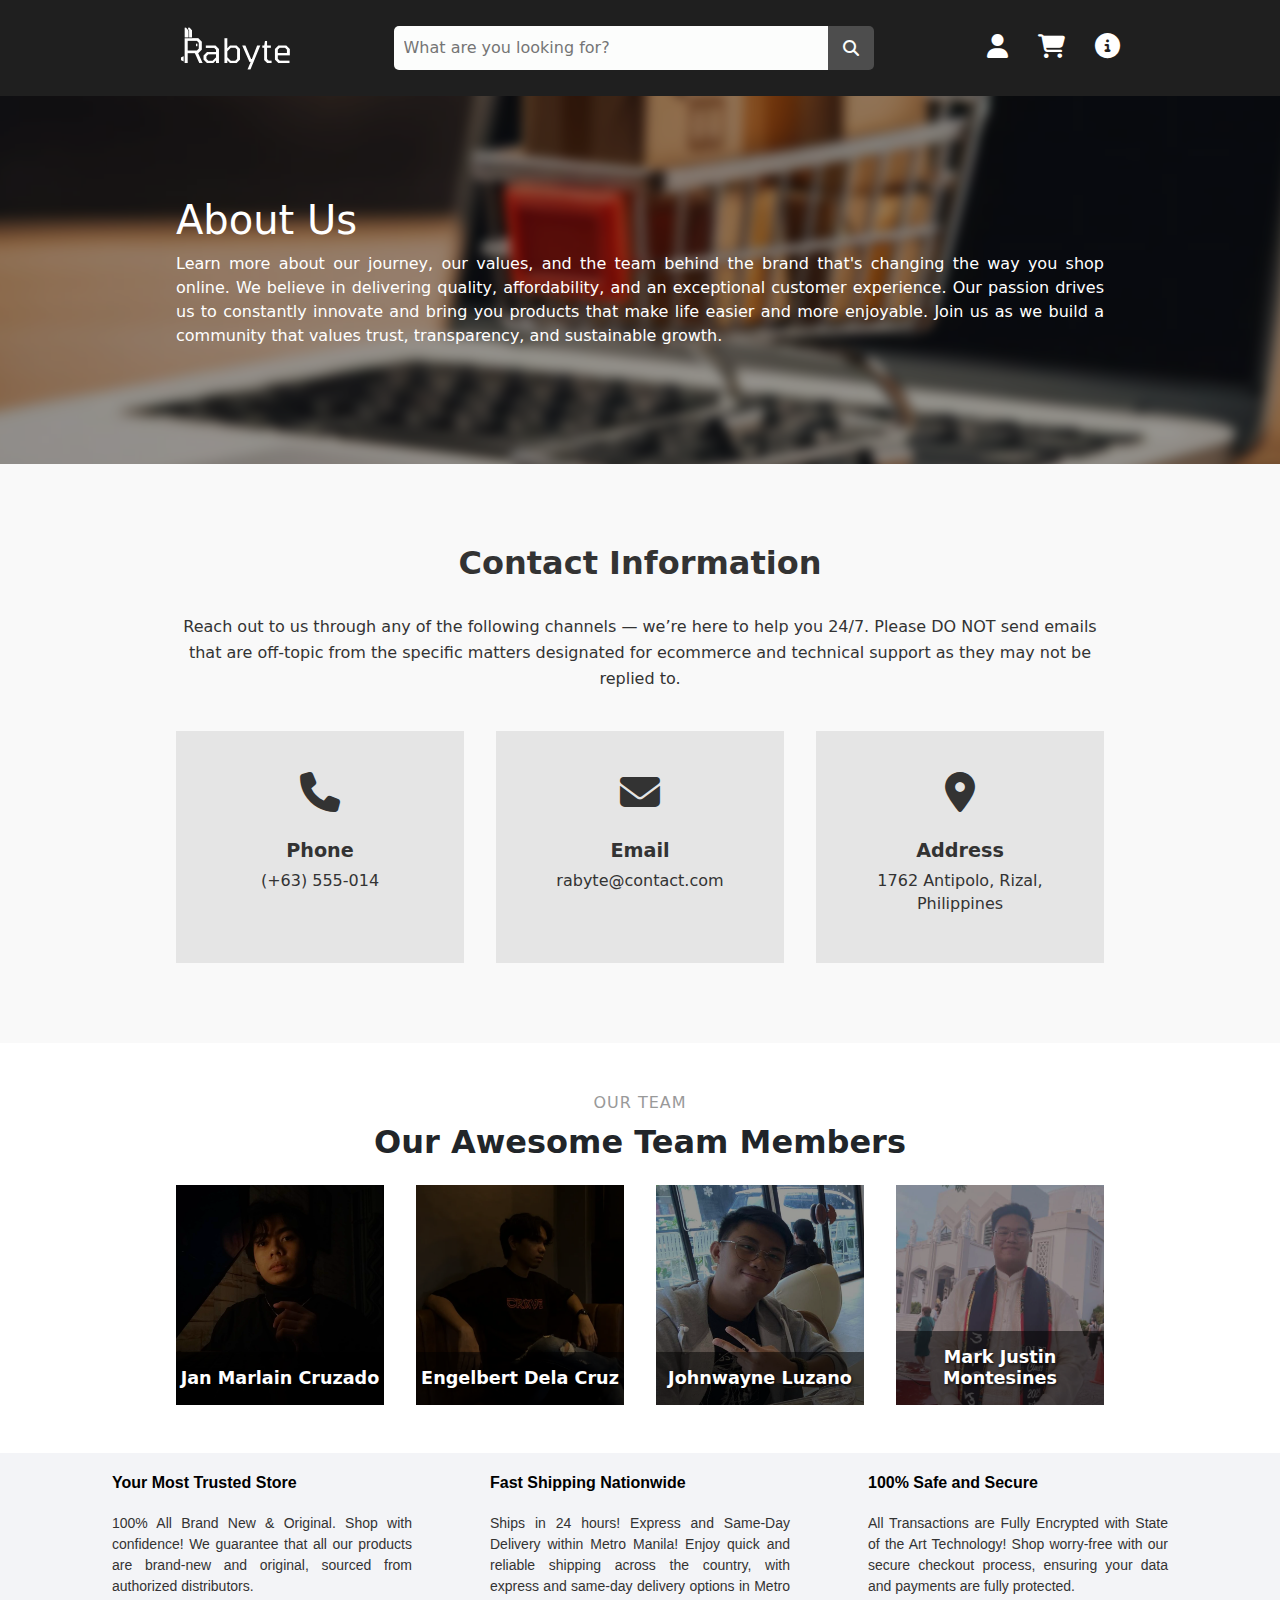
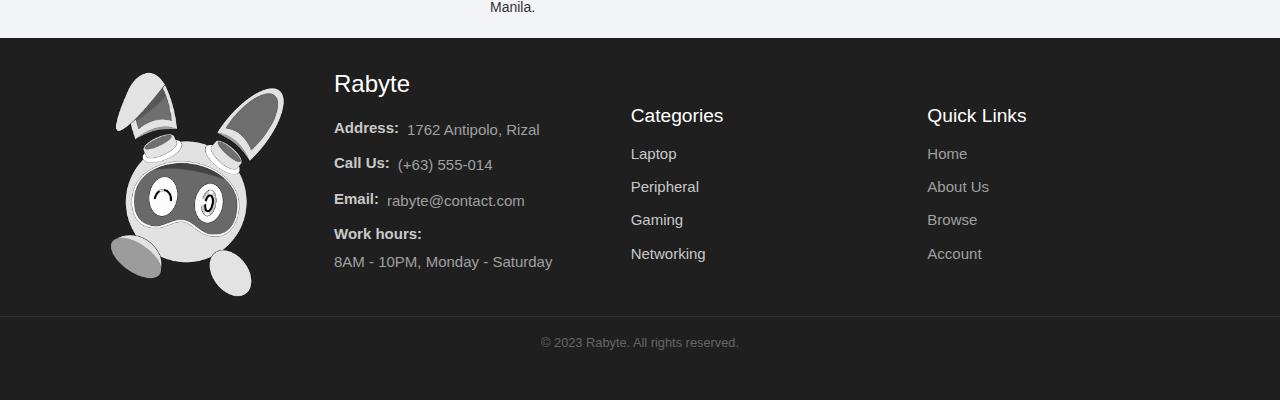
<file: html/aboutUs.html>
<!DOCTYPE html>
<html>

    <head>
        <link rel="stylesheet" href="../css/aboutUs.css">
        <title>About Us</title>

         <!-- Bootstrap CSS -->
         <link rel="stylesheet" href="https://cdn.jsdelivr.net/npm/bootstrap@5.3.0/dist/css/bootstrap.min.css">
         <!-- Bootstrap JS (for the carousel functionality) -->
         <script src="https://cdn.jsdelivr.net/npm/bootstrap@5.3.0/dist/js/bootstrap.bundle.min.js"></script>

         <link rel="stylesheet" href="https://cdnjs.cloudflare.com/ajax/libs/font-awesome/6.5.0/css/all.min.css" integrity="sha512-..." crossorigin="anonymous" referrerpolicy="no-referrer" />
         <meta name="viewport" content="width=device-width, initial-scale=1.0" />

         <link rel="icon" type="image/x-icon" href="../resources/Rabyte Mascot.ico">

    </head>

    <body>

        <header>
            <!-- === Navbar === -->
            <nav class="navbar">
                <div class="content">

                    <div class="logo">
                        <a href="../index.html">
                            <img src="../resources/logo2.png" alt="Logo">
                        </a>
                    </div>
                    
                    <div class="search-box">
                        <input type="text" id="searchInput" placeholder="What are you looking for?" autocomplete="off"/>
                        <button>
                            <i class="fa-solid fa-search search-icon"></i>
                        </button>
                        <div class="search-results" id="searchResults"></div>
                    </div>
                    
                    
                    <div class="navbar-right">

                        <!--Search icon for mobile-->
                        <div class="icon search-toggle">
                            <i class="fa-solid fa-search"></i>
                        </div>

                        <!--Gumagana pero ayusin na kapag ok na yung mga gagamitin ng mga files :>>>-->
                        <div class="icon" id="acc">
                            <i class="fa-solid fa-user" id="profile-icon"></i>
                        </div>
                        <div class="icon">
                            <i class="fa-solid fa-cart-shopping" id="cart-icon"></i>
                        </div>
                        <div class="icon">
                            <i class="fa-solid fa-circle-info" id="about-icon"></i>
                        </div>
                    </div>

                </div> 
            </nav>
        
            <div class="mobile-search-container" style="display: none;">
                <div class="mobile-search-input-wrapper">
                    <input type="text" id="mobileSearchInput" placeholder="What are you looking for?" autocomplete="off"/>
                    <button id="mobileSearchClear" aria-label="Clear search">&times;</button> <!-- X inside input -->
                    <button><i class="fa-solid fa-search"></i></button> <!-- search button -->
                </div>
                <div class="search-results" id="mobileSearchResults"></div>
            </div>
        </header>

        <main>

            <!-- About Us Banner (Might Fix soon) -->
           <section class="about-banner">
                <div class="banner-content">
                    <h1>About Us</h1>
                    <p>
                    Learn more about our journey, our values, and the team behind the brand that's changing the way you shop online.
                    We believe in delivering quality, affordability, and an exceptional customer experience.
                    Our passion drives us to constantly innovate and bring you products that make life easier and more enjoyable.
                    Join us as we build a community that values trust, transparency, and sustainable growth.
                    </p>
                </div>
            </section>

            <!-- Contact Information -->
            <section class="contact-info-section">
                <div class="contact-container">
                    <h2 class="section-title">Contact Information</h2>
                    <p class="section-description">
                    Reach out to us through any of the following channels — we’re here to help you 24/7.
                    Please DO NOT send emails that are off-topic from the specific matters designated for
                    ecommerce and technical support as they may not be replied to.
                    </p>

                    <div class="contact-cards">
                    <div class="contact-card">
                        <div class="contact-icon"><i class="fas fa-phone"></i></div>
                        <h5 class="contact-title">Phone</h5>
                        <p class="contact-info">(+63) 555-014</p>
                    </div>

                    <div class="contact-card">
                        <div class="contact-icon"><i class="fas fa-envelope"></i></div>
                        <h5 class="contact-title">Email</h5>
                        <p class="contact-info">rabyte@contact.com</p>
                    </div>

                    <div class="contact-card">
                        <div class="contact-icon"><i class="fas fa-map-marker-alt"></i></div>
                        <h5 class="contact-title">Address</h5>
                        <p class="contact-info">1762 Antipolo, Rizal, Philippines</p>
                    </div>
                    </div>
                </div>
            </section>

            <!-- Our Team -->
             <section class="our-team-section py-5">
                <div class="our-team-container">
                    <div class="our-team-content">
                        <p class="section-subtitle mb-2">Our Team</p>
                        <h2 class="section-title mb-4">Our Awesome Team Members</h2>

                        <div class="team-cards">
                            <a href="https://iamjanc.github.io/cip1101-Portfolio/" target="_blank" class="team-card">
                            <img id="member1-image" src="../resources/Jan.jpg" alt="Member 1" class="team-image">
                            <h5 class="team-name">Jan Marlain Cruzado</h5>
                            </a>

                            <a href="https://ebert231.github.io/engelbert/menu.html" target="_blank" class="team-card">
                            <img id="member2-image" src="../resources/engelbert.webp" alt="Member 2" class="team-image">
                            <h5 class="team-name">Engelbert Dela Cruz</h5>
                            </a>

                            <a href="https://wa2k.github.io/cip1101-Portfolio/" target="_blank" class="team-card">
                            <img id="member3-image" src="../resources/wayne.jpeg" alt="Member 3" class="team-image">
                            <h5 class="team-name">Johnwayne Luzano</h5>
                            </a>

                            <a href="https://monte2004.github.io/My-Portfolio/" target="_blank" class="team-card">
                            <img id="member4-image" src="../resources/monte.jpg" alt="Member 4" class="team-image">
                            <h5 class="team-name">Mark Justin Montesines</h5>
                            </a>
                        </div>
                    </div>
                </div>
            </section>

            <!-- Cart Modal -->
            <div id="cartModal" class="cart-modal2">
                <div class="cart-modal-content">
                    <span class="close-cart" id="closeCartModal">&times;</span>
                    <h2>Your Cart</h2>
                    <br>
                    <div id="cartItemsContainer">
                    </div>
                </div>
            </div>

        </main>

        <footer>
            <!--Companies Qualities-->
            <section class="qualities">
                <div class="qualities-container" class="container">
                    <div class="quality-box">
                        <div class="quality-content">
                            <h3 class="quality-title">Your Most Trusted Store</h3>
                            <p class="quality-text">100% All Brand New & Original. Shop with confidence! We guarantee that all our products are brand-new and original, sourced from authorized distributors.</p>
                        </div>
                    </div>
            
                    <div class="quality-box">
                        <div class="quality-content">
                            <h3 class="quality-title">Fast Shipping Nationwide</h3>
                            <p class="quality-text">Ships in 24 hours! Express and Same-Day Delivery within Metro Manila! Enjoy quick and reliable shipping across the country, with express and same-day delivery options in Metro Manila.</p>
                        </div>
                    </div>
            
                    <div class="quality-box">
                        <div class="quality-content">
                            <h3 class="quality-title">100% Safe and Secure</h3>
                            <p class="quality-text">All Transactions are Fully Encrypted with State of the Art Technology! Shop worry-free with our secure checkout process, ensuring your data and payments are fully protected.</p>
                        </div>
                    </div>
                </div>
            </section>
            
        <!--Main Footer-->
            <div id="primary-footer-links">
                <div class="footer-container-primary">
                    <!-- Mascot Container (smaller version) -->
                    <div id="mascot-container">
                        <img id="Mascot" src="../resources/Rabyte Mascot.png" alt="Rabyte Mascot">
                    </div>

                    <!-- Company Information -->
                    <div id="footer-rabyte-information">
                        <div class="footer-information-title">
                            <h1>Rabyte</h1>
                        </div>
                        <div class="footer-information-content">
                            <h6>Address:</h6>
                            <p>1762 Antipolo, Rizal</p>
                        </div>
                        <div class="footer-information-content">
                            <h6>Call Us:</h6>
                            <p>(+63) 555-014</p>
                        </div>
                        <div class="footer-information-content">
                            <h6>Email:</h6>
                            <p>rabyte@contact.com</p>
                        </div>
                        <div class="footer-information-content">
                            <h6>Work hours:</h6>
                            <p>8AM - 10PM, Monday - Saturday</p>
                        </div>
                    </div>

                    <!-- Categories -->
                    <div id="footer-useful-links" class="footer-link">
                        <div class="footer-link-title">
                            <h5>Categories</h5>
                        </div>
                        <div class="footer-link-list">
                            <ul>
                                <li id="f1">Laptop</li>
                                <li id="f2">Peripheral</li>
                                <li id="f3">Gaming</li>
                                <li id="f4">Networking</li>
                            </ul>
                        </div>
                    </div>

                    <!-- Quick Links -->
                    <div class="footer-link">
                        <div class="footer-link-title">
                            <h5>Quick Links</h5>
                        </div>
                        <div class="footer-link-list">
                            <ul>
                                <li><a href="../index.html">Home</a></li>
                                <li><a href="../html/aboutUs.html">About Us</a></li>
                                <li><a href="../html/gallery.html">Browse</a></li>
                                <li><a href="../html/login.html">Account</a></li>
                            </ul>
                        </div>
                    </div>
                </div>

                <!-- Copyright (simplified) -->
                <div class="footer-copyright">
                    <p>&copy; 2023 Rabyte. All rights reserved.</p>
                </div>
            </div>
    </footer>
            

        <!-- vvv === SITE FUNCTIONALITIES === vvv -->
        <script src="../scripts/searchBar.js"></script>
        <script src="../scripts/cart.js"></script>
        <script src="../scripts/aboutUsFunc.js"></script>
        <script src="../scripts/login.js"></script>
        <script src="../scripts/footer.js"></script>
    </body>
</html>
</file>
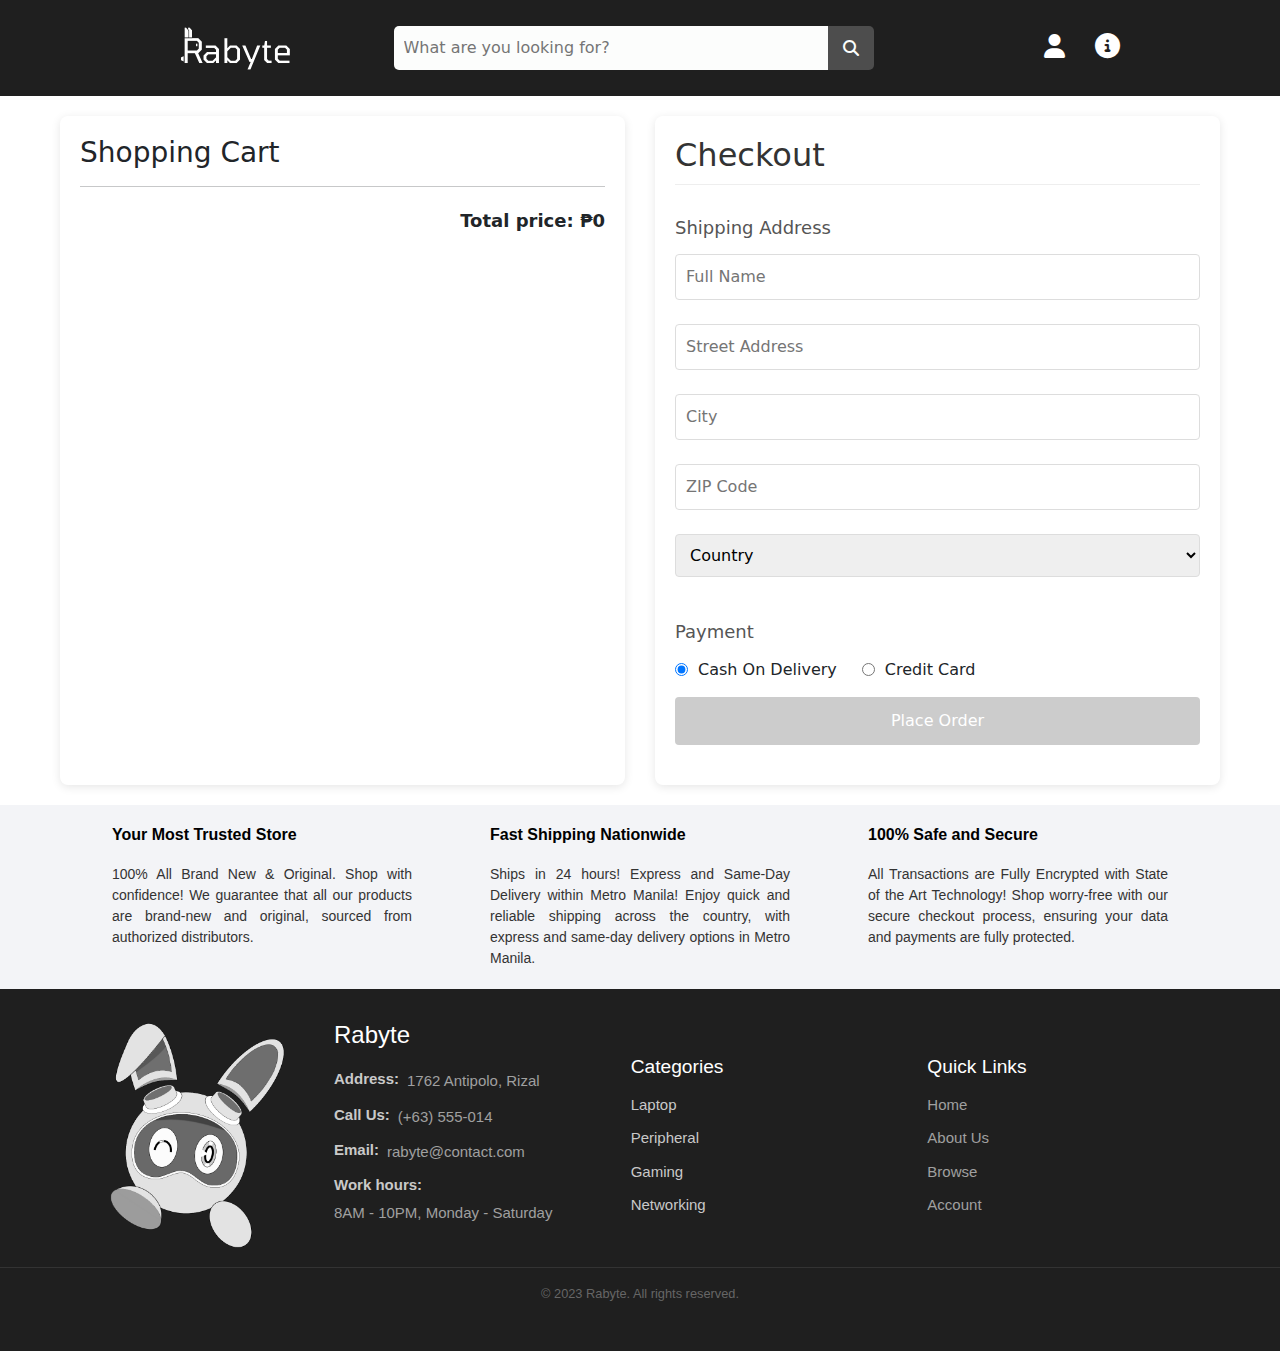
<file: html/checkout.html>
<!DOCTYPE html>
<html>

    <head>
        <meta charset="UTF-8">
        <link rel="stylesheet" href="../css/checkout.css">
        <title>Checkout</title>

         <!-- Bootstrap CSS -->
         <link rel="stylesheet" href="https://cdn.jsdelivr.net/npm/bootstrap@5.3.0/dist/css/bootstrap.min.css">
         <!-- Bootstrap JS (for the carousel functionality) -->
         <script src="https://cdn.jsdelivr.net/npm/bootstrap@5.3.0/dist/js/bootstrap.bundle.min.js"></script>

         <link rel="stylesheet" href="https://cdnjs.cloudflare.com/ajax/libs/font-awesome/6.5.0/css/all.min.css" integrity="sha512-..." crossorigin="anonymous" referrerpolicy="no-referrer" />
         <meta name="viewport" content="width=device-width, initial-scale=1.0" />

         <link rel="icon" type="image/x-icon" href="../resources/Rabyte Mascot.ico">
         <link rel="stylesheet" href="https://cdnjs.cloudflare.com/ajax/libs/font-awesome/6.4.0/css/all.min.css">

    </head>

    <body>
        <header>
            <!-- === Navbar === -->
            <nav class="navbar">
                <div class="content">

                    <div class="logo">
                        <a href="../index.html">
                            <img src="../resources/logo2.png" alt="Logo">
                        </a>
                    </div>
                    
                    <div class="search-box">
                        <input type="text" id="searchInput" placeholder="What are you looking for?" autocomplete="off"/>
                        <button>
                            <i class="fa-solid fa-search search-icon"></i>
                        </button>
                        <div class="search-results" id="searchResults"></div>
                    </div>
                    
                    
                    <div class="navbar-right">

                        <!--Search icon for mobile-->
                        <div class="icon search-toggle">
                            <i class="fa-solid fa-search"></i>
                        </div>

                        <div class="icon" style="visibility: hidden;">
                            <i class="fa-solid fa-cart-shopping" id="cart-icon"></i>
                        </div>
                        <div class="icon" id="acc">
                            <i class="fa-solid fa-user" id="profile-icon"></i>
                        </div>
                        <div class="icon">
                            <a href="../html/aboutUs.html" class="no-link-style">
                                <i class="fa-solid fa-circle-info" id="about-icon"></i>
                             </a>
                        </div>
                    </div>

                </div> 
            </nav>
        
            <div class="mobile-search-container" style="display: none;">
                <div class="mobile-search-input-wrapper">
                    <input type="text" id="mobileSearchInput" placeholder="What are you looking for?" autocomplete="off"/>
                    <button id="mobileSearchClear" aria-label="Clear search">&times;</button> <!-- X inside input -->
                    <button><i class="fa-solid fa-search"></i></button> <!-- search button -->
                </div>
                <div class="search-results" id="mobileSearchResults"></div>
            </div>
        </header>


        <main>
            <div id="main-container">
                <div id="cart-content"></div> <!-- Cart items go here -->
                <div id="checkout-tab">
                    <h2>Checkout</h2>
  
                    <div class="order-summary">
                        <div id="order-items-container"></div>
                        <div class="order-total">
                        </div>
                    </div>
                    <br>
                    <!-- Existing Form -->
                    <form id="checkout-form">

                        <!-- Shipping Address -->
                        <div class="form-section">
                        <h3>Shipping Address</h3>
                        <input type="text" placeholder="Full Name" required><br><br>
                        <input type="text" placeholder="Street Address" required><br><br>
                        <input type="text" placeholder="City" required><br><br>
                        <input type="text" placeholder="ZIP Code" required><br><br>
                        <select required>
                            <option value="" disabled selected>Country</option>
                            <option>Afghanistan</option>
                            <option>Albania</option>
                            <option>Algeria</option>
                            <option>Andorra</option>
                            <option>Angola</option>
                            <option>Antigua and Barbuda</option>
                            <option>Argentina</option>
                            <option>Armenia</option>
                            <option>Australia</option>
                            <option>Austria</option>
                            <option>Azerbaijan</option>
                            <option>Bahamas</option>
                            <option>Bahrain</option>
                            <option>Bangladesh</option>
                            <option>Barbados</option>
                            <option>Belarus</option>
                            <option>Belgium</option>
                            <option>Belize</option>
                            <option>Benin</option>
                            <option>Bhutan</option>
                            <option>Bolivia</option>
                            <option>Bosnia and Herzegovina</option>
                            <option>Botswana</option>
                            <option>Brazil</option>
                            <option>Brunei</option>
                            <option>Bulgaria</option>
                            <option>Burkina Faso</option>
                            <option>Burundi</option>
                            <option>Cambodia</option>
                            <option>Cameroon</option>
                            <option>Canada</option>
                            <option>Cape Verde</option>
                            <option>Central African Republic</option>
                            <option>Chad</option>
                            <option>Chile</option>
                            <option>China</option>
                            <option>Colombia</option>
                            <option>Comoros</option>
                            <option>Congo</option>
                            <option>Costa Rica</option>
                            <option>Croatia</option>
                            <option>Cuba</option>
                            <option>Cyprus</option>
                            <option>Czech Republic</option>
                            <option>Denmark</option>
                            <option>Djibouti</option>
                            <option>Dominica</option>
                            <option>Dominican Republic</option>
                            <option>Ecuador</option>
                            <option>Egypt</option>
                            <option>El Salvador</option>
                            <option>Equatorial Guinea</option>
                            <option>Eritrea</option>
                            <option>Estonia</option>
                            <option>Eswatini</option>
                            <option>Ethiopia</option>
                            <option>Fiji</option>
                            <option>Finland</option>
                            <option>France</option>
                            <option>Gabon</option>
                            <option>Gambia</option>
                            <option>Georgia</option>
                            <option>Germany</option>
                            <option>Ghana</option>
                            <option>Greece</option>
                            <option>Grenada</option>
                            <option>Guatemala</option>
                            <option>Guinea</option>
                            <option>Guinea-Bissau</option>
                            <option>Guyana</option>
                            <option>Haiti</option>
                            <option>Honduras</option>
                            <option>Hungary</option>
                            <option>Iceland</option>
                            <option>India</option>
                            <option>Indonesia</option>
                            <option>Iran</option>
                            <option>Iraq</option>
                            <option>Ireland</option>
                            <option>Israel</option>
                            <option>Italy</option>
                            <option>Jamaica</option>
                            <option>Japan</option>
                            <option>Jordan</option>
                            <option>Kazakhstan</option>
                            <option>Kenya</option>
                            <option>Kiribati</option>
                            <option>Korea, North</option>
                            <option>Korea, South</option>
                            <option>Kosovo</option>
                            <option>Kuwait</option>
                            <option>Kyrgyzstan</option>
                            <option>Laos</option>
                            <option>Latvia</option>
                            <option>Lebanon</option>
                            <option>Lesotho</option>
                            <option>Liberia</option>
                            <option>Libya</option>
                            <option>Liechtenstein</option>
                            <option>Lithuania</option>
                            <option>Luxembourg</option>
                            <option>Madagascar</option>
                            <option>Malawi</option>
                            <option>Malaysia</option>
                            <option>Maldives</option>
                            <option>Mali</option>
                            <option>Malta</option>
                            <option>Marshall Islands</option>
                            <option>Mauritania</option>
                            <option>Mauritius</option>
                            <option>Mexico</option>
                            <option>Micronesia</option>
                            <option>Moldova</option>
                            <option>Monaco</option>
                            <option>Mongolia</option>
                            <option>Montenegro</option>
                            <option>Morocco</option>
                            <option>Mozambique</option>
                            <option>Myanmar</option>
                            <option>Namibia</option>
                            <option>Nauru</option>
                            <option>Nepal</option>
                            <option>Netherlands</option>
                            <option>New Zealand</option>
                            <option>Nicaragua</option>
                            <option>Niger</option>
                            <option>Nigeria</option>
                            <option>North Macedonia</option>
                            <option>Norway</option>
                            <option>Oman</option>
                            <option>Pakistan</option>
                            <option>Palau</option>
                            <option>Panama</option>
                            <option>Papua New Guinea</option>
                            <option>Paraguay</option>
                            <option>Peru</option>
                            <option>Philippines</option>
                            <option>Poland</option>
                            <option>Portugal</option>
                            <option>Qatar</option>
                            <option>Romania</option>
                            <option>Russia</option>
                            <option>Rwanda</option>
                            <option>Saint Kitts and Nevis</option>
                            <option>Saint Lucia</option>
                            <option>Saint Vincent and the Grenadines</option>
                            <option>Samoa</option>
                            <option>San Marino</option>
                            <option>Sao Tome and Principe</option>
                            <option>Saudi Arabia</option>
                            <option>Senegal</option>
                            <option>Serbia</option>
                            <option>Seychelles</option>
                            <option>Sierra Leone</option>
                            <option>Singapore</option>
                            <option>Slovakia</option>
                            <option>Slovenia</option>
                            <option>Solomon Islands</option>
                            <option>Somalia</option>
                            <option>South Africa</option>
                            <option>South Sudan</option>
                            <option>Spain</option>
                            <option>Sri Lanka</option>
                            <option>Sudan</option>
                            <option>Suriname</option>
                            <option>Sweden</option>
                            <option>Switzerland</option>
                            <option>Syria</option>
                            <option>Taiwan</option>
                            <option>Tajikistan</option>
                            <option>Tanzania</option>
                            <option>Thailand</option>
                            <option>Togo</option>
                            <option>Tonga</option>
                            <option>Trinidad and Tobago</option>
                            <option>Tunisia</option>
                            <option>Turkey</option>
                            <option>Turkmenistan</option>
                            <option>Tuvalu</option>
                            <option>Uganda</option>
                            <option>Ukraine</option>
                            <option>United Arab Emirates</option>
                            <option>United Kingdom</option>
                            <option>United States</option>
                            <option>Uruguay</option>
                            <option>Uzbekistan</option>
                            <option>Vanuatu</option>
                            <option>Vatican City</option>
                            <option>Venezuela</option>
                            <option>Vietnam</option>
                            <option>Yemen</option>
                            <option>Zambia</option>
                            <option>Zimbabwe</option>
                        </select><br><br>
                        </div>

                        <!-- Payment Method -->
                        <div class="form-section">
                        <h3>Payment</h3>
                        <div class="payment-method">
                            <label><input id="cod" type="radio" name="payment" checked> Cash On Delivery</label>
                            <label><input id="credit" type="radio" name="payment"> Credit Card</label>
                        </div>

                        <!-- Card Credentials -->
                        <div id="card-credentials" class="hidden">
                            <br>
                            <h3>Card Credentials</h3>
                            <input id="cardNumber" type="text" placeholder="Card Number"><br><br>
                            <input id="expDate" type="text" placeholder="Expiry Date (MM/YY)"><br><br>
                            <input id="cvv" type="text" placeholder="CVV"><br><br>
                        </div>

                        <!-- Place Order Button -->
                        <button id="checkoutButton" class="place-order-btn" disabled>Place Order</button>
                    </form>
                </div>
            </div>
        </main>

        <!-- Modal after checkout -->
        <div class="cart-modal">
            <div class="modal-content">
                <div class="modal-header">
                    <span class="close-modal">&times;</span>
                </div>
                <div class="modal-body">
                    <div class="checkmark-animation">
                        <i class="fa-solid fa-circle-check"></i>
                    </div>
                    <h3>Transaction Successful!</h3>
                    <p class="modal-product-name"></p>
                </div>
            </div>
        </div>

        <footer>
            <!--Companies Qualities-->
            <section class="qualities">
                <div class="qualities-container" class="container">
                    <div class="quality-box">
                        <div class="quality-content">
                            <h3 class="quality-title">Your Most Trusted Store</h3>
                            <p class="quality-text">100% All Brand New & Original. Shop with confidence! We guarantee that all our products are brand-new and original, sourced from authorized distributors.</p>
                        </div>
                    </div>
            
                    <div class="quality-box">
                        <div class="quality-content">
                            <h3 class="quality-title">Fast Shipping Nationwide</h3>
                            <p class="quality-text">Ships in 24 hours! Express and Same-Day Delivery within Metro Manila! Enjoy quick and reliable shipping across the country, with express and same-day delivery options in Metro Manila.</p>
                        </div>
                    </div>
            
                    <div class="quality-box">
                        <div class="quality-content">
                            <h3 class="quality-title">100% Safe and Secure</h3>
                            <p class="quality-text">All Transactions are Fully Encrypted with State of the Art Technology! Shop worry-free with our secure checkout process, ensuring your data and payments are fully protected.</p>
                        </div>
                    </div>
                </div>
            </section>
            
            <!--Main Footer-->
            <div id="primary-footer-links">
                <div class="footer-container-primary">
                    <!-- Mascot Container (smaller version) -->
                    <div id="mascot-container">
                        <img id="Mascot" src="../resources/Rabyte Mascot.png" alt="Rabyte Mascot">
                    </div>

                    <!-- Company Information -->
                    <div id="footer-rabyte-information">
                        <div class="footer-information-title">
                            <h1>Rabyte</h1>
                        </div>
                        <div class="footer-information-content">
                            <h6>Address:</h6>
                            <p>1762 Antipolo, Rizal</p>
                        </div>
                        <div class="footer-information-content">
                            <h6>Call Us:</h6>
                            <p>(+63) 555-014</p>
                        </div>
                        <div class="footer-information-content">
                            <h6>Email:</h6>
                            <p>rabyte@contact.com</p>
                        </div>
                        <div class="footer-information-content">
                            <h6>Work hours:</h6>
                            <p>8AM - 10PM, Monday - Saturday</p>
                        </div>
                    </div>

                    <!-- Categories -->
                    <div id="footer-useful-links" class="footer-link">
                        <div class="footer-link-title">
                            <h5>Categories</h5>
                        </div>
                        <div class="footer-link-list">
                            <ul>
                                <li id="f1">Laptop</li>
                                <li id="f2">Peripheral</li>
                                <li id="f3">Gaming</li>
                                <li id="f4">Networking</li>
                            </ul>
                        </div>
                    </div>

                    <!-- Quick Links -->
                    <div class="footer-link">
                        <div class="footer-link-title">
                            <h5>Quick Links</h5>
                        </div>
                        <div class="footer-link-list">
                            <ul>
                                <li><a href="../index.html">Home</a></li>
                                <li><a href="../html/aboutUs.html">About Us</a></li>
                                <li><a href="../html/gallery.html">Browse</a></li>
                                <li><a href="../html/login.html">Account</a></li>
                            </ul>
                        </div>
                    </div>
                </div>

                <!-- Copyright (simplified) -->
                <div class="footer-copyright">
                    <p>&copy; 2023 Rabyte. All rights reserved.</p>
                </div>
            </div>
    </footer>
            
        <!-- vvv === SITE FUNCTIONALITIES === vvv -->
        <script src="../scripts/searchBar.js"></script>
        <script src="../scripts/checkoutFunc.js"></script>
        <script src="../scripts/login.js"></script>
        <script src="../scripts/footer.js"></script>
    </body>
</html>
</file>
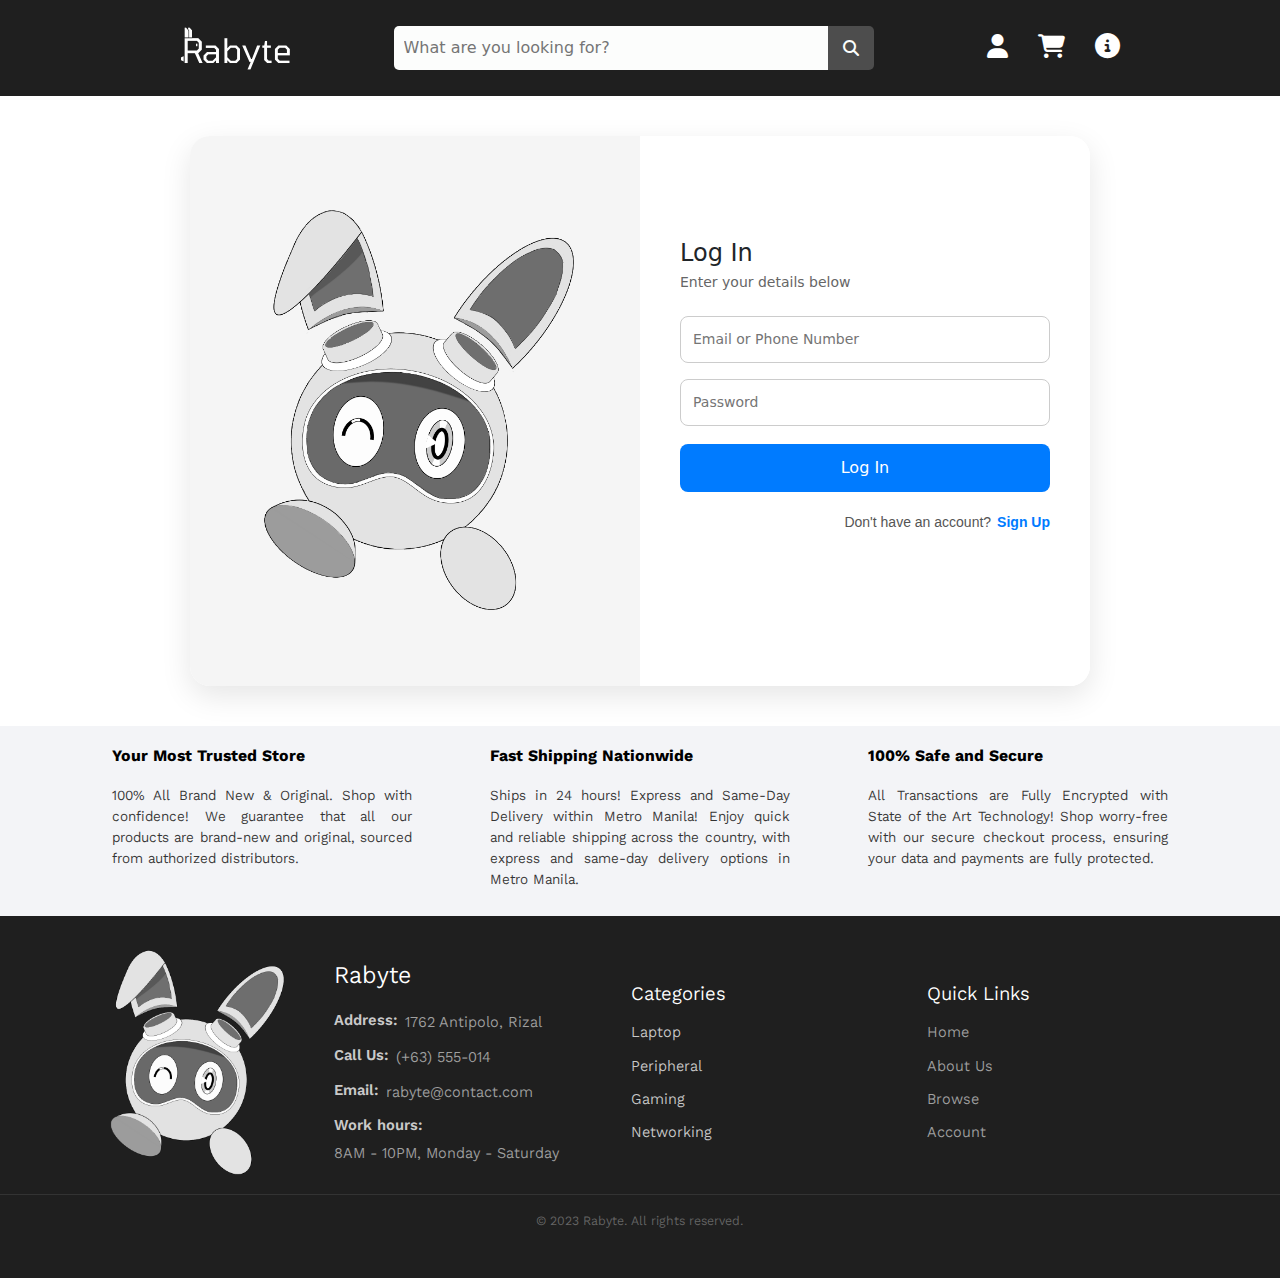
<file: html/login.html>
<!DOCTYPE html>
<html lang="en">
<head>
    <link rel="stylesheet" href="../css/login.css">
    <link rel="stylesheet" href="https://cdnjs.cloudflare.com/ajax/libs/font-awesome/6.5.0/css/all.min.css">
    <meta charset="UTF-8">
    <meta name="viewport" content="width=device-width, initial-scale=1.0">
    <!-- Bootstrap CSS -->
    <link rel="stylesheet" href="https://cdn.jsdelivr.net/npm/bootstrap@5.3.0/dist/css/bootstrap.min.css">
    <!--Font for Icon-->
    <link rel="stylesheet" href="https://cdnjs.cloudflare.com/ajax/libs/font-awesome/6.5.0/css/all.min.css">
    <link rel="icon" type="image/x-icon" href="../resources/Rabyte Mascot.ico">
    <title>Registration Page</title>
</head>
<body>
    <header>
            <!-- === Navbar === -->
            <nav class="navbar">
                <div class="content">

                    <div class="logo">
                        <a href="../index.html">
                            <img src="../resources/logo2.png" alt="Logo">
                        </a>
                    </div>
                    
                    <div class="search-box">
                        <input type="text" id="searchInput" placeholder="What are you looking for?" autocomplete="off"/>
                        <button>
                            <i class="fa-solid fa-search search-icon"></i>
                        </button>
                        <div class="search-results" id="searchResults"></div>
                    </div>
                    
                    
                    <div class="navbar-right">

                        <!--Search icon for mobile-->
                        <div class="icon search-toggle">
                            <i class="fa-solid fa-search"></i>
                        </div>


                        <div class="icon" id="acc">
                            <i class="fa-solid fa-user" id="profile-icon"></i>
                        </div>
                        <div class="icon">
                            <i class="fa-solid fa-cart-shopping" id="cart-icon"></i>
                        </div>
                        <div class="icon">
                            <a href="../html/aboutUs.html" class="no-link-style">
                                <i class="fa-solid fa-circle-info" id="about-icon"></i>
                             </a>
                        </div>
                    </div>

                </div> 
            </nav>
        
            <div class="mobile-search-container" style="display: none;">
                <div class="mobile-search-input-wrapper">
                    <input type="text" id="mobileSearchInput" placeholder="What are you looking for?" autocomplete="off"/>
                    <button id="mobileSearchClear" aria-label="Clear search">&times;</button> <!-- X inside input -->
                    <button><i class="fa-solid fa-search"></i></button> <!-- search button -->
                </div>
            <div class="search-results" id="mobileSearchResults"></div>
        </div>
    </header>

    <main> 
        <div class="login-wrapper">
            <div class="login-container">
                <div class="login-image-container">
                    <img src="../resources/Rabyte Mascot.png" alt="Mascot">
                </div>
                <div class="form-section">
                    <div class="login-form-container">
                        <h2>Log In</h2>
                        <p>Enter your details below</p>
                        <input id="log-em" type="email" placeholder="Email or Phone Number">
                        <input id="log-pass"  type="password" placeholder="Password">
                        <button id="log-in">Log In</button>
                        <div class="top-right-link">
                            <span>Don't have an account?</span>
                            <a href="../html/signup.html">Sign Up</a>
                        </div>
                    </div>
                </div>
            </div>
        </div>

        <!-- Cart Modal -->
        <div id="cartModal" class="cart-modal2">
            <div class="cart-modal-content">
                <span class="close-cart" id="closeCartModal">&times;</span>
                <h2>Your Cart</h2>
                <br>
                <div id="cartItemsContainer">
                </div>
            </div>
        </div>
    </main>

    <footer>
            <!--Companies Qualities-->
            <section class="qualities">
                <div class="qualities-container" class="container">
                    <div class="quality-box">
                        <div class="quality-content">
                            <h3 class="quality-title">Your Most Trusted Store</h3>
                            <p class="quality-text">100% All Brand New & Original. Shop with confidence! We guarantee that all our products are brand-new and original, sourced from authorized distributors.</p>
                        </div>
                    </div>
            
                    <div class="quality-box">
                        <div class="quality-content">
                            <h3 class="quality-title">Fast Shipping Nationwide</h3>
                            <p class="quality-text">Ships in 24 hours! Express and Same-Day Delivery within Metro Manila! Enjoy quick and reliable shipping across the country, with express and same-day delivery options in Metro Manila.</p>
                        </div>
                    </div>
            
                    <div class="quality-box">
                        <div class="quality-content">
                            <h3 class="quality-title">100% Safe and Secure</h3>
                            <p class="quality-text">All Transactions are Fully Encrypted with State of the Art Technology! Shop worry-free with our secure checkout process, ensuring your data and payments are fully protected.</p>
                        </div>
                    </div>
                </div>
            </section>
            
<!--Main Footer-->
            <div id="primary-footer-links">
                <div class="footer-container-primary">
                    <!-- Mascot Container (smaller version) -->
                    <div id="mascot-container">
                        <img id="Mascot" src="../resources/Rabyte Mascot.png" alt="Rabyte Mascot">
                    </div>

                    <!-- Company Information -->
                    <div id="footer-rabyte-information">
                        <div class="footer-information-title">
                            <h1>Rabyte</h1>
                        </div>
                        <div class="footer-information-content">
                            <h6>Address:</h6>
                            <p>1762 Antipolo, Rizal</p>
                        </div>
                        <div class="footer-information-content">
                            <h6>Call Us:</h6>
                            <p>(+63) 555-014</p>
                        </div>
                        <div class="footer-information-content">
                            <h6>Email:</h6>
                            <p>rabyte@contact.com</p>
                        </div>
                        <div class="footer-information-content">
                            <h6>Work hours:</h6>
                            <p>8AM - 10PM, Monday - Saturday</p>
                        </div>
                    </div>

                    <!-- Categories -->
                    <div id="footer-useful-links" class="footer-link">
                        <div class="footer-link-title">
                            <h5>Categories</h5>
                        </div>
                        <div class="footer-link-list">
                            <ul>
                                <li id="f1">Laptop</li>
                                <li id="f2">Peripheral</li>
                                <li id="f3">Gaming</li>
                                <li id="f4">Networking</li>
                            </ul>
                        </div>
                    </div>

                    <!-- Quick Links -->
                    <div class="footer-link">
                        <div class="footer-link-title">
                            <h5>Quick Links</h5>
                        </div>
                        <div class="footer-link-list">
                            <ul>
                                <li><a href="../index.html">Home</a></li>
                                <li><a href="../html/aboutUs.html">About Us</a></li>
                                <li><a href="../html/gallery.html">Browse</a></li>
                                <li><a href="../html/login.html">Account</a></li>
                            </ul>
                        </div>
                    </div>
                </div>

                <!-- Copyright (simplified) -->
                <div class="footer-copyright">
                    <p>&copy; 2023 Rabyte. All rights reserved.</p>
                </div>
            </div>
    </footer>

    <!-- vvv === SITE FUNCTIONALITIES === vvv -->
    <script src="../scripts/searchBar.js"></script>
    <script src="../scripts/cart.js"></script>
    <script src="../scripts/login.js"></script>
    <script src="../scripts/footer.js"></script>
</body>
</html>
</file>
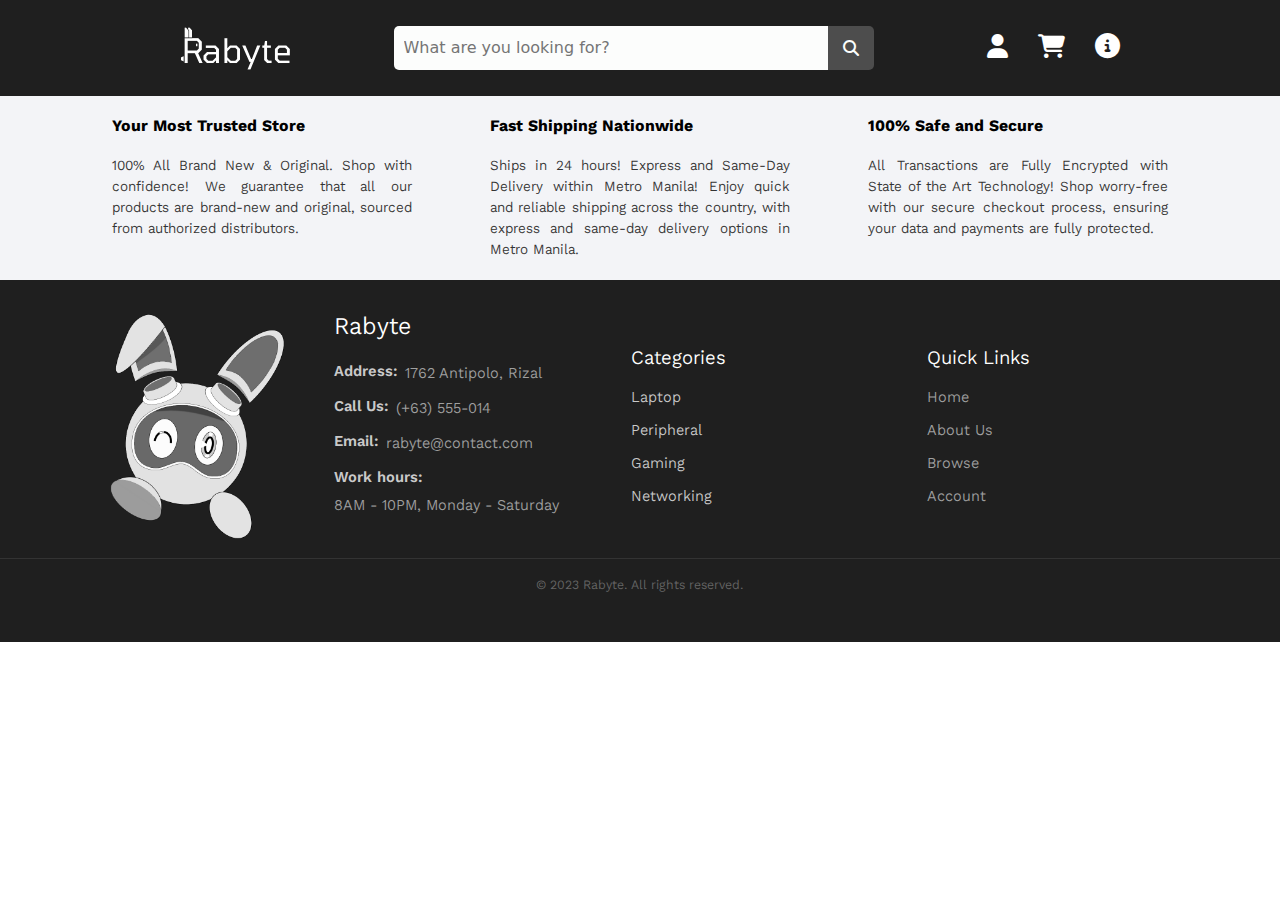
<file: html/product.html>
<!DOCTYPE html>
<html>
<head>
    <meta charset="UTF-8">
    <link rel="stylesheet" href="../css/product.css">
    <link rel="stylesheet" href="https://cdnjs.cloudflare.com/ajax/libs/font-awesome/6.4.0/css/all.min.css">


    <!-- Bootstrap CSS -->
    <link rel="stylesheet" href="https://cdn.jsdelivr.net/npm/bootstrap@5.3.0/dist/css/bootstrap.min.css">
    <!-- Bootstrap JS (for the carousel functionality) -->
    <script src="https://cdn.jsdelivr.net/npm/bootstrap@5.3.0/dist/js/bootstrap.bundle.min.js"></script>

    <!--Font for Icon-->
    <link rel="stylesheet" href="https://cdnjs.cloudflare.com/ajax/libs/font-awesome/6.5.0/css/all.min.css">
    <link rel="icon" type="image/x-icon" href="../resources/Rabyte Mascot.ico">
    <title>Product</title>
</head>
<body>

        <header>
            <!-- === Navbar === -->
            <nav class="navbar">
                <div class="content">

                    <div class="logo">
                        <a href="../index.html">
                            <img src="../resources/logo2.png" alt="Logo">
                        </a>
                    </div>
                    
                    <div class="search-box">
                        <input type="text" id="searchInput" placeholder="What are you looking for?" autocomplete="off"/>
                        <button>
                            <i class="fa-solid fa-search search-icon"></i>
                        </button>
                        <div class="search-results" id="searchResults"></div>
                    </div>
                    
                    
                    <div class="navbar-right">

                        <!--Search icon for mobile-->
                        <div class="icon search-toggle">
                            <i class="fa-solid fa-search"></i>
                        </div>


                        <div class="icon" id="acc">
                            <i class="fa-solid fa-user" id="profile-icon"></i>
                        </div>
                        <div class="icon">
                            <i class="fa-solid fa-cart-shopping" id="cart-icon"></i>
                        </div>
                        <div class="icon">
                            <a href="../html/aboutUs.html" class="no-link-style">
                                <i class="fa-solid fa-circle-info" id="about-icon"></i>
                             </a>
                        </div>
                    </div>
                </div> 
            </nav>
        
            <div class="mobile-search-container" style="display: none;">
                <div class="mobile-search-input-wrapper">
                    <input type="text" id="mobileSearchInput" placeholder="What are you looking for?" autocomplete="off"/>
                    <button id="mobileSearchClear" aria-label="Clear search">&times;</button> <!-- X inside input -->
                    <button><i class="fa-solid fa-search"></i></button> <!-- search button -->
                </div>
                <div class="search-results" id="mobileSearchResults"></div>
            </div>
        </header>

    <main>
        <div id="container" class="container"></div>
        <!-- ==== MODAL AFTER ADDING TO CART ==== -->
        <div id="itemAdded" class="cart-modal">
            <div class="modal-content">
                <div class="modal-header">
                    <span class="close-modal">&times;</span>
                </div>
                <div class="modal-body">
                    <div class="checkmark-animation">
                        <i class="fa-solid fa-circle-check"></i>
                    </div>
                    <h3>Item Added Successfully!</h3>
                    <p class="modal-product-name"></p>
                </div>
            </div>
        </div>

        <!-- Cart Modal -->
        <div id="cartModal" class="cart-modal2">
            <div class="cart-modal-content">
                <span class="close-cart" id="closeCartModal">&times;</span>
                <h2>Your Cart</h2>
                <br>
                <div id="cartItemsContainer">
                </div>
            </div>
        </div>
     </main>

    <footer>
            <!--Companies Qualities-->
            <section class="qualities">
                <div class="qualities-container" class="container">
                    <div class="quality-box">
                        <div class="quality-content">
                            <h3 class="quality-title">Your Most Trusted Store</h3>
                            <p class="quality-text">100% All Brand New & Original. Shop with confidence! We guarantee that all our products are brand-new and original, sourced from authorized distributors.</p>
                        </div>
                    </div>
            
                    <div class="quality-box">
                        <div class="quality-content">
                            <h3 class="quality-title">Fast Shipping Nationwide</h3>
                            <p class="quality-text">Ships in 24 hours! Express and Same-Day Delivery within Metro Manila! Enjoy quick and reliable shipping across the country, with express and same-day delivery options in Metro Manila.</p>
                        </div>
                    </div>
            
                    <div class="quality-box">
                        <div class="quality-content">
                            <h3 class="quality-title">100% Safe and Secure</h3>
                            <p class="quality-text">All Transactions are Fully Encrypted with State of the Art Technology! Shop worry-free with our secure checkout process, ensuring your data and payments are fully protected.</p>
                        </div>
                    </div>
                </div>
            </section>
            
<!--Main Footer-->
            <div id="primary-footer-links">
                <div class="footer-container-primary">
                    <!-- Mascot Container (smaller version) -->
                    <div id="mascot-container">
                        <img id="Mascot" src="../resources/Rabyte Mascot.png" alt="Rabyte Mascot">
                    </div>

                    <!-- Company Information -->
                    <div id="footer-rabyte-information">
                        <div class="footer-information-title">
                            <h1>Rabyte</h1>
                        </div>
                        <div class="footer-information-content">
                            <h6>Address:</h6>
                            <p>1762 Antipolo, Rizal</p>
                        </div>
                        <div class="footer-information-content">
                            <h6>Call Us:</h6>
                            <p>(+63) 555-014</p>
                        </div>
                        <div class="footer-information-content">
                            <h6>Email:</h6>
                            <p>rabyte@contact.com</p>
                        </div>
                        <div class="footer-information-content">
                            <h6>Work hours:</h6>
                            <p>8AM - 10PM, Monday - Saturday</p>
                        </div>
                    </div>

                    <!-- Categories -->
                    <div id="footer-useful-links" class="footer-link">
                        <div class="footer-link-title">
                            <h5>Categories</h5>
                        </div>
                        <div class="footer-link-list">
                            <ul>
                                <li id="f1">Laptop</li>
                                <li id="f2">Peripheral</li>
                                <li id="f3">Gaming</li>
                                <li id="f4">Networking</li>
                            </ul>
                        </div>
                    </div>

                    <!-- Quick Links -->
                    <div class="footer-link">
                        <div class="footer-link-title">
                            <h5>Quick Links</h5>
                        </div>
                        <div class="footer-link-list">
                            <ul>
                                <li><a href="../index.html">Home</a></li>
                                <li><a href="../html/aboutUs.html">About Us</a></li>
                                <li><a href="../html/gallery.html">Browse</a></li>
                                <li><a href="../html/login.html">Account</a></li>
                            </ul>
                        </div>
                    </div>
                </div>

                <!-- Copyright (simplified) -->
                <div class="footer-copyright">
                    <p>&copy; 2023 Rabyte. All rights reserved.</p>
                </div>
            </div>
    </footer> 
    
    <!-- vvv === SITE FUNCTIONALITIES === vvv -->
    <script src="../scripts/searchBar.js"></script>
    <script src="../scripts/cart.js"></script>
    <script src="../scripts/productFunc.js"></script>
    <script src="../scripts/login.js"></script>
    <script src="../scripts/footer.js"></script>
</body>
</html>
</file>
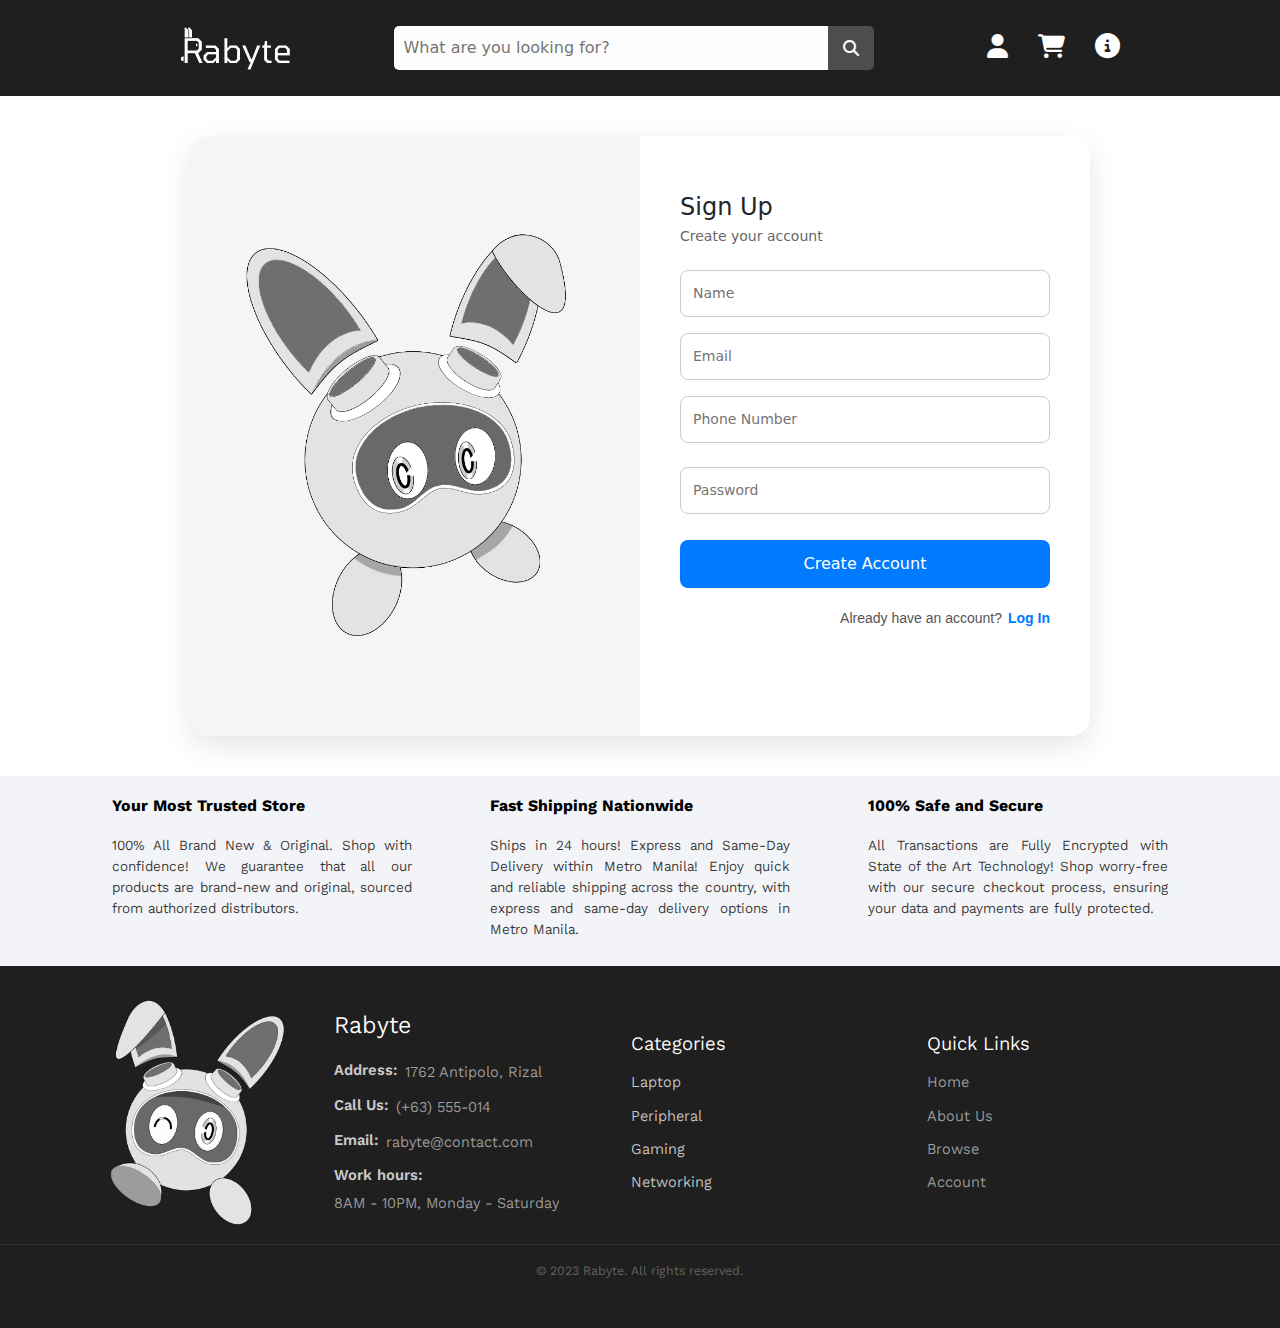
<file: html/signup.html>
<!DOCTYPE html>
<html lang="en">
<head>
    <link rel="stylesheet" href="../css/signup.css">
    <link rel="stylesheet" href="https://cdnjs.cloudflare.com/ajax/libs/font-awesome/6.5.0/css/all.min.css">
    <meta charset="UTF-8">
    <meta name="viewport" content="width=device-width, initial-scale=1.0">
    <!-- Bootstrap CSS -->
    <link rel="stylesheet" href="https://cdn.jsdelivr.net/npm/bootstrap@5.3.0/dist/css/bootstrap.min.css">
    <!--Font for Icon-->
    <link rel="stylesheet" href="https://cdnjs.cloudflare.com/ajax/libs/font-awesome/6.5.0/css/all.min.css">
    <link rel="icon" type="image/x-icon" href="../resources/Rabyte Mascot.ico">
    <title>Sign Up Page</title>
</head>
<body>
    <header>
        <header>
            <!-- === Navbar === -->
            <nav class="navbar">
                <div class="content">

                    <div class="logo">
                        <a href="../index.html">
                            <img src="../resources/logo2.png" alt="Logo">
                        </a>
                    </div>
                    
                    <div class="search-box">
                        <input type="text" id="searchInput" placeholder="What are you looking for?" autocomplete="off"/>
                        <button>
                            <i class="fa-solid fa-search search-icon"></i>
                        </button>
                        <div class="search-results" id="searchResults"></div>
                    </div>
                    
                    
                    <div class="navbar-right">

                        <!--Search icon for mobile-->
                        <div class="icon search-toggle">
                            <i class="fa-solid fa-search"></i>
                        </div>


                        <div class="icon" id="acc">
                            <i class="fa-solid fa-user" id="profile-icon"></i>
                        </div>
                        <div class="icon">
                            <i class="fa-solid fa-cart-shopping" id="cart-icon"></i>
                        </div>
                        <div class="icon">
                            <a href="../html/aboutUs.html" class="no-link-style">
                                <i class="fa-solid fa-circle-info" id="about-icon"></i>
                             </a>
                        </div>
                    </div>

                </div> 
            </nav>
        
            <div class="mobile-search-container" style="display: none;">
                <div class="mobile-search-input-wrapper">
                    <input type="text" id="mobileSearchInput" placeholder="What are you looking for?" autocomplete="off"/>
                    <button id="mobileSearchClear" aria-label="Clear search">&times;</button> <!-- X inside input -->
                    <button><i class="fa-solid fa-search"></i></button> <!-- search button -->
                </div>
            <div class="search-results" id="mobileSearchResults"></div>
        </div>
    </header>

    <main>
        <div class="signup-wrapper">
            <div class="signup-container">
                <div class="form-section">
                    <div class="signup-form-container">
                        <h2>Sign Up</h2>
                        <p>Create your account</p>
                        
                        <!-- Signup Form -->
                        <form id="signupForm">
                            <input id="sign-name" type="text" placeholder="Name">
                            <input id="sign-em" type="email" placeholder="Email">
                            <input id="sign-phone" type="tel" placeholder="Phone Number">
                            <div class="password-wrapper">
                                <input id="sign-pass" type="password" placeholder="Password">
                            </div>
                            <!-- Changed ID and type to match JS -->
                            <button id="sign-in" type="button">Create Account</button>
                        </form>

                        <div class="top-right-link">
                            <span>Already have an account?</span>
                            <a href="../html/login.html">Log In</a>
                        </div>
                    </div>
                </div>
                <div class="signup-image-container">
                    <img src="../resources/rabytever3.png" alt="Mascot">
                </div>
            </div>
        </div>

        <!-- Cart Modal -->
        <div id="cartModal" class="cart-modal2">
            <div class="cart-modal-content">
                <span class="close-cart" id="closeCartModal">&times;</span>
                <h2>Your Cart</h2>
                <br>
                <div id="cartItemsContainer">
                </div>
            </div>
        </div>
    </main>

    <footer>
            <!--Companies Qualities-->
            <section class="qualities">
                <div class="qualities-container" class="container">
                    <div class="quality-box">
                        <div class="quality-content">
                            <h3 class="quality-title">Your Most Trusted Store</h3>
                            <p class="quality-text">100% All Brand New & Original. Shop with confidence! We guarantee that all our products are brand-new and original, sourced from authorized distributors.</p>
                        </div>
                    </div>
            
                    <div class="quality-box">
                        <div class="quality-content">
                            <h3 class="quality-title">Fast Shipping Nationwide</h3>
                            <p class="quality-text">Ships in 24 hours! Express and Same-Day Delivery within Metro Manila! Enjoy quick and reliable shipping across the country, with express and same-day delivery options in Metro Manila.</p>
                        </div>
                    </div>
            
                    <div class="quality-box">
                        <div class="quality-content">
                            <h3 class="quality-title">100% Safe and Secure</h3>
                            <p class="quality-text">All Transactions are Fully Encrypted with State of the Art Technology! Shop worry-free with our secure checkout process, ensuring your data and payments are fully protected.</p>
                        </div>
                    </div>
                </div>
            </section>
            
        <!--Main Footer-->
<!--Main Footer-->
            <div id="primary-footer-links">
                <div class="footer-container-primary">
                    <!-- Mascot Container (smaller version) -->
                    <div id="mascot-container">
                        <img id="Mascot" src="../resources/Rabyte Mascot.png" alt="Rabyte Mascot">
                    </div>

                    <!-- Company Information -->
                    <div id="footer-rabyte-information">
                        <div class="footer-information-title">
                            <h1>Rabyte</h1>
                        </div>
                        <div class="footer-information-content">
                            <h6>Address:</h6>
                            <p>1762 Antipolo, Rizal</p>
                        </div>
                        <div class="footer-information-content">
                            <h6>Call Us:</h6>
                            <p>(+63) 555-014</p>
                        </div>
                        <div class="footer-information-content">
                            <h6>Email:</h6>
                            <p>rabyte@contact.com</p>
                        </div>
                        <div class="footer-information-content">
                            <h6>Work hours:</h6>
                            <p>8AM - 10PM, Monday - Saturday</p>
                        </div>
                    </div>

                    <!-- Categories -->
                    <div id="footer-useful-links" class="footer-link">
                        <div class="footer-link-title">
                            <h5>Categories</h5>
                        </div>
                        <div class="footer-link-list">
                            <ul>
                                <li id="f1">Laptop</li>
                                <li id="f2">Peripheral</li>
                                <li id="f3">Gaming</li>
                                <li id="f4">Networking</li>
                            </ul>
                        </div>
                    </div>

                    <!-- Quick Links -->
                    <div class="footer-link">
                        <div class="footer-link-title">
                            <h5>Quick Links</h5>
                        </div>
                        <div class="footer-link-list">
                            <ul>
                                <li><a href="../index.html">Home</a></li>
                                <li><a href="../html/aboutUs.html">About Us</a></li>
                                <li><a href="../html/gallery.html">Browse</a></li>
                                <li><a href="../html/login.html">Account</a></li>
                            </ul>
                        </div>
                    </div>
                </div>

                <!-- Copyright (simplified) -->
                <div class="footer-copyright">
                    <p>&copy; 2023 Rabyte. All rights reserved.</p>
                </div>
            </div>
    </footer>
        <!-- vvv === SITE FUNCTIONALITIES === vvv -->
        <script src="../scripts/searchBar.js"></script>
        <script src="../scripts/cart.js"></script>
        <script src="../scripts/login.js"></script>
        <script src="../scripts/footer.js"></script>
</body>
</html>
</file>
<file: css/aboutUs.css>
* {
    margin: 0;
    padding: 0;
    box-sizing: border-box;
}

body {
    margin: 0;
    font-family: Arial, sans-serif;
  }

/* vvv === NAVIGATION BAR === vvv */

.navbar {
    color: white;
    background-color: #1f1f1f;
}

.content {
    background-color: #1f1f1f;
    display: flex;
    justify-content: space-between;
    align-items: center;

    width: 80vw;
    max-width: 80vw;  /* 80% of the viewport width */
    margin: 0 auto;      /* Centers it */
    padding: 0 2rem;     /* Adds spacing on the left & right */
    height: 5rem; 
}


.logo img {
    width: 150px;
    height: auto;
    flex: 1;
}

.search-box {
    display: flex;
    width: 50%;
    margin: 0 20px;
    position: relative;
    overflow: visible; /* Allow overflow for the triangle */
}

.search-box input {
    width: 100%;
    padding: 10px;
    font-size: 16px;
    border: none;
    border-radius: 5px 0 0 5px;
    background-color: #fcfdfc;
    color: black;
}

.search-box input:focus {
    outline: none;
}


.search-box button {
    background: #4d4d4d;
    color: white;
    border: none;
    padding: 10px 15px;
    cursor: pointer;
    border-radius: 0 5px 5px 0;

    display: flex;
    align-items: center;
    justify-content: center;
}

.search-icon {
    color: #fcfdfc;
}

/* Search Result */
.search-results {
    position: absolute;
    top: 100%;
    left: 0;
    width: 100%;
    max-height: 80vh;
    overflow-y: auto; /* allow vertical scrolling */
    background-color: #2a2a2a;
    color: white;
    border: 1px solid #444;
    border-radius: 0 0 5px 5px;
    z-index: 100;
    padding: 10px;
    margin-top: 10px;
    box-sizing: border-box; /* include padding in max-height */
    display: none;
}

/* Diamond shape pointer */
.search-results::after {
    content: "";
    position: absolute;
    top: -5px;
    left: 20px;
    width: 10px;
    height: 10px;
    background-color: #2a2a2a;
    transform: rotate(45deg);
    z-index: -1;

    border-top: 1px solid #444;
    border-left: 1px solid #444;
}

/* Custom scrollbar for search results */

/* WebKit browsers (Chrome, Edge, Safari) */
.search-results::-webkit-scrollbar {
    width: 8px; /* scrollbar width */
}

.search-results::-webkit-scrollbar-track {
    background: #1f1f1f; /* darker track background */
    border-radius: 5px;
}

.search-results::-webkit-scrollbar-thumb {
    background-color: #555; /* thumb color */
    border-radius: 5px;
    border: 2px solid #2a2a2a; /* creates padding around thumb */
}

.search-results::-webkit-scrollbar-thumb:hover {
    background-color: #888; /* thumb color on hover */
}

/* Firefox */
.search-results {
    scrollbar-width: thin;
    scrollbar-color: #555 #1f1f1f;
}


.search-results p {
    padding: 5px 10px;
    margin: 0;
    cursor: pointer;
}

.search-results p:hover {
    background-color: #444;
}


/* Navbar-Right */
.navbar-right {
    display: flex;
    align-items: center;
}

.icon {
    margin-left: 30px;
    cursor: pointer;
    flex: 1;
}

#profile-icon {
    font-size: 24px;

}

#cart-icon {
    font-size: 24px;
    transition: transform 0.3s ease;
}

#cart-icon:hover {
    transform: scale(1.3);
}

#about-icon {
    font-size: 25px;
    transition: transform 0.3s ease;
}

#about-icon:hover {
    transform: scale(1.3);
}

.no-link-style {
    color: inherit;       
    text-decoration: none;
    transition: transform 0.3s ease, color 0.3s ease;
    display: inline-block; 
}

.no-link-style:hover {
    transform: scale(1.2);
}



/* Responsive Code */

/* Show search-toggle only on small screens */
.search-toggle {
  display: none; /* hide on desktop */
  cursor: pointer;
  align-items: center;
  justify-content: center;
  color: white;
  font-size: 1.3rem;
}

@media (max-width: 950px) {
    .content {
    width: 90vw;
    max-width: 90vw;
    padding: 0 1rem;
  }

}


@media (max-width: 768px) {
  .search-box {
    display: none;
  }

  .search-toggle {
    display: flex;
  }

  .logo img {
    width: 120px;
  }

  .content {
    width: 95vw;
    max-width: 95vw;
    padding: 0 1rem;
  }


/* Mobile Search Container - scoped styles similar to desktop .search-box */
.mobile-search-container {
  display: flex;
  width: 100%;          /* Full width for mobile */
  position: relative;
  overflow: visible;    /* allow dropdown overflow */
  background-color: #1f1f1f; /* or inherit as needed */
}

/* Input inside mobile search */
.mobile-search-container input {
  width: 85%;
  margin-bottom: 10px;
  margin-left: auto;
  padding: 10px;
  font-size: 16px;
  border: none;
  border-radius: 5px 0 0 5px;
  background-color: #fcfdfc;
  color: #000; /* black text for better contrast */
  outline: none;
}

/* Button inside mobile search */
.mobile-search-container button {
  background: #4d4d4d;
  color: white;
  border: none;
  padding: 15px 20px;
  margin-bottom: 10px;
  margin-right: auto;
  cursor: pointer;
  border-radius: 0 5px 5px 0;

  display: flex;
  align-items: center;
  justify-content: center;
}

/* Icon color inside mobile search button */
.mobile-search-container i {
  color: #fcfdfc;
}

/* Search results dropdown inside mobile search */
.mobile-search-container .search-results {
    position: absolute;
    top: 100%;
    left: 0;
    width: 100%;
    max-height: 100vh;
    overflow-y: auto; /* allow vertical scrolling */
    background-color: #2a2a2a;
    color: white;
    border: 1px solid #444;
    border-radius: 0 0 5px 5px;
    z-index: 100;
    padding: 10px;
    margin-top: 10px;
    box-sizing: border-box; /* include padding in max-height */
}

/* Diamond shape pointer for dropdown */
.mobile-search-container .search-results::after {
  content: "";
  position: absolute;
  top: -5px;
  left: 20px;
  width: 10px;
  height: 10px;
  background-color: #2a2a2a;
  transform: rotate(45deg);
  z-index: -1;

  border-top: 1px solid #444;
  border-left: 1px solid #444;
}

/* Individual search result items */
.mobile-search-container .search-results p {
  padding: 5px 10px;
  margin: 0;
  cursor: pointer;
}

/* Hover effect for search results */
.mobile-search-container .search-results p:hover {
  background-color: #444;
}

#mobileSearchResults{
    margin-top: 0px;
}

/* Mobile Search Close */
.mobile-search-input-wrapper {
  position: relative;
  width: 100%;
  display: flex;
  align-items: center;
}


#mobileSearchClear {
  position: absolute;
  right: 50px; /* a bit left of the search button */
  background: transparent;
  border: none;
  color: #888;
  cursor: pointer;
  top: 50%;
  transform: translateX(-250%) translateY(-72%);

  padding: 0;
  line-height: 1;
  user-select: none;

    font-size: 28px;       /* bigger size */
    font-weight: 300;      /* bolder */
    color: #000000;           /* maybe lighter for subtlety */


}
}



/* ^^^ === NAVIGATION BAR === ^^^ */



/* vvv === Main === vvv */

/* ! == About Us Banner == ! */
.about-banner {
  position: relative;
  overflow: hidden;
  padding: 100px 0;
  color: white;
}

/* This is the blurred background image */
.about-banner::before {
  content: '';
  position: absolute;
  top: 0;
  left: 0;
  width: 100%;
  height: 100%;
  
  background-image: url('../resources/AboutUsBanner.webp');
  background-size: 10%;
  background-position: center;
  background-repeat: no-repeat;

  filter: blur(0.5px);       /* <-- this adds the blur */
  transform: scale(11);   /* optional: zoom in a little so edges don’t show */
  z-index: 0;
}

/* This is the dark overlay to add contrast on top of the blur */
.about-banner::after {
  content: '';
  position: absolute;
  top: 0;
  left: 0;
  width: 100%;
  height: 100%;
  background: rgba(0,0,0,0.4);
  z-index: 1;
}

/* Content must be positioned above the overlays */
.banner-content {
  position: relative;
  z-index: 2;

  width: 80vw;
  max-width: 80vw;
  margin: 0 auto;
  padding: 0 3rem;
  
  text-align: justify;
}

/* Responsive Code */
@media (max-width: 768px) {
  .about-banner::before {
    background-size: cover; /* let the image cover the entire area */
    transform: scale(1);     /* remove the big zoom */
    background-position: center top; /* shift visible part upwards */
     filter: blur(5px);       /* <-- this adds the blur */
  }

  .about-banner {
    padding: 60px 0; /* reduce vertical padding for mobile */
  }

  .banner-content h1{
    margin-bottom: 20px;
  }
}



/* !== Contact Information ==! */

.contact-info-section {
  padding: 80px 0;
  background-color: #f9f9f9;
  color: #333;
}

.contact-container {
  width: 80vw;
  max-width: 80vw;
  margin: 0 auto;
  padding: 0 3rem;
}

.section-title {
  text-align: center;
  font-size: 2rem;
  margin-bottom: 1rem;
}

.section-description {
  text-align: center;
  font-size: 1rem;
  margin-bottom: 2.5rem;
  line-height: 1.6;
}

.contact-cards {
  display: flex;
  justify-content: space-between;
  gap: 2rem;
  flex-wrap: wrap;
}

.contact-card {
  flex: 1 1 250px;
  min-width: 250px;
  max-width: 100%;
  background-color: rgba(221, 221, 221, 0.726);
  padding: 2rem 1.5rem;
  text-align: center;
  transition: transform 0.3s ease;
}

.contact-icon {
  font-size: 2.5rem;
  margin-bottom: 1rem;
}

.contact-title {
  font-size: 1.2rem;
  font-weight: bold;
  margin-bottom: 0.5rem;
}

.contact-info {
  font-size: 1rem;
  line-height: 1.4;
}

/* Manual responsiveness */
@media (max-width: 900px) {
  .contact-cards {
    flex-direction: column;
    align-items: center;
  }

  .contact-card {
    width: 100%;
    max-width: 400px;
  }
}

@media (max-width: 768px){

    .section-description {
        text-align: justify;
    }
}


/* !== Our Team !== */
.our-team-container {
  width: 100%;
}

.our-team-content {
  width: 80vw;
  max-width: 80vw;
  margin: 0 auto;
  padding: 0 3rem;
  text-align: center;
}

.section-subtitle {
  font-size: 1rem;
  color: #999;
  text-transform: uppercase;
  letter-spacing: 1px;
}

.section-title {
  font-size: 2rem;
  font-weight: 600;
  margin-bottom: 2rem;
}

/* Card container */
.team-cards {
  display: flex;
  flex-wrap: wrap;
  justify-content: center;
  gap: 2rem;
}


.team-card:hover {
  transform: translateY(-5px);
}

.team-card {
  position: relative;
  flex: 1 1 200px;
  max-width: 500px;
  overflow: hidden;
  cursor: pointer;
  color: white; /* text on image is usually white */
  text-decoration: none;
  transition: transform 0.3s ease;
}

.team-image {
  width: 100%;
  height: 220px;
  object-fit: cover;
  display: block;
}

/* Overlay for darkening the image for readability */
.team-card::before {
  content: "";
  position: absolute;
  inset: 0; /* top:0; right:0; bottom:0; left:0; */
  background: rgba(0, 0, 0, 0.4); /* adjust opacity */
  pointer-events: none;
  transition: background 0.3s ease;
}

/* Text container positioned at bottom */
.team-name {
  position: absolute;
  bottom: 0;
  width: 100%;
  padding: 1rem 0;
  background: rgba(0, 0, 0, 0.5); /* semi-transparent black background */
  font-size: 1.1rem;
  font-weight: 600;
  text-align: center;
  text-shadow: 1px 1px 3px rgba(0,0,0,0.8);
  margin: 0;
  box-sizing: border-box;
  transition: background 0.3s ease;
}

/* Optional: On hover, lighten overlay */
.team-card:hover::before {
  background: rgba(0, 0, 0, 0.1);
}

.team-card:hover .team-name {
  background: rgba(0, 0, 0, 0.1);
}

#member1-image {
  object-position: center top; 
}

#member2-image {
  object-position: 0% 20%; 
}

#member3-image {
  object-position: 0% 12%; 
}

#member4-image {
  object-position: 0% 20%; 
}

/* ^^^ === ADD TO CART === ^^^ */
.cart-modal2 {
    display: none; /* Hidden by default */
    position: fixed;
    z-index: 999;
    left: 0;
    top: 0;
    width: 100%;
    height: 100%;
    overflow: auto;
    background-color: rgba(0, 0, 0, 0.5);
}

.cart-modal-content {
    background-color: white;
    margin: 10% auto;
    padding: 20px;
    width: 80%;
    max-width: 500px;
    border-radius: 10px;
    box-shadow: 0 0 15px rgba(0,0,0,0.3);
    animation: slideDown 0.3s ease-out;
}

/* Add to cart content */
.cart-content {
    display: flex;
}

.cart-content-text {
    display: flex;
    flex-direction: column;
    justify-content: center;
    padding-left: 25px;
}

.checkout-button{
  background: #007BFF;
  color: white;
  padding: 0.5rem; /* Less vertical padding */
  height: 40px;
  font-size: 1rem;
  border: none;
  border-radius: 4px;
  cursor: pointer;
  transition: transform 0.2s, background 0.2s;
  display: flex;
  align-items: center;
  gap: 0.5rem;
  justify-content: center;
}

.checkout-button:hover{
  background: #0056b3;
  transform: translateY(-2px);
}

.total{
    display: flex;
}

.checkout-section{
    width: 100%;
    display: flex;
    justify-content: flex-end;
    align-items: center;
}


.product-description {
  padding: 2rem;
  max-width: 1200px;
  margin: 20px auto;
  border: 1px solid #edeeee;
  text-align: justify;
}

.product-description li{
  margin-left: 15px;
}

/* Close button */
.close-cart {
    position: relative;
    cursor: pointer;
    float: right;
    font-size: 28px;
    font-weight: bold;
    z-index: 9999;
}

@keyframes slideDown {
    from { transform: translateY(-50px); opacity: 0; }
    to { transform: translateY(0); opacity: 1; }
}

/* ^^^ === Main === ^^^ */












/* vvv === FOOTER === vvv */

/* Quality Footer */
.qualities{
    background-color: #f3f4f7;
}

.qualities-container {
    position: relative;
    width: 80vw;
    max-width: 80vw;  /* 80% of the viewport width */
    margin: 0 auto;      /* Centers it */
    padding: 0 3rem;     /* Adds spacing on the left & right */
    


    display: flex;
    justify-content: space-between;
    align-items: stretch; /* Ensures equal height */
    gap: 50px;
}

.quality-box {
    display: flex;
    align-items: flex-start; /* Aligns content to the top */
    gap: 10px;
    max-width: 300px;
    min-height: 160px; /* Set a minimum height for consistency */
}

.quality-content {
    display: flex;
    flex-direction: column;
    justify-content: space-between; /* Distributes text evenly */
    height: 100%; /* Make sure it takes up full height */
    text-align: justify;
    gap: 20px;
    padding: auto;
    margin-top: 20px;

    font-family: "Kantumruy Pro", sans-serif;
    font-optical-sizing: auto;
    font-weight: 400;
    font-style: normal;
}

.quality-title {
    font-size: 16px;
    font-weight: bold;
    color: #000000;
    margin: 0;
}

.quality-text {
    font-size: 14px;
    color: #333;
    margin: 0;
    flex-grow: 1; /* Ensures text stretches evenly */
    margin-bottom: 20px;
}

/* RESPONSIVE CODE */

@media (max-width: 1439px) {
    .qualities-container {
    width: 85vw;
    max-width: 85vw;  
    padding: 0 1rem;
  }

}

@media (max-width: 1199px) {
    .qualities-container {
    width: 90vw;
    max-width: 90vw;  
    padding: 0 1rem;
  }

}

@media (max-width: 900px) {
  .qualities {
    height: auto; /* allow it to grow */
    padding: 2rem 0;
  }

  .qualities-container {
    flex-direction: column;
    align-items: center; /* center the stacked boxes */
    width: 90vw;
    max-width: 90vw;
    padding: 0 1rem;
    gap: 2rem;
  }

  .quality-box {
    max-width: 100%;
    width: 100%;
    align-items: flex-start;
    min-height: auto;
  }

  .quality-content {
    text-align: left;
    margin-top: 0;
    gap: 10px;
  }

  .quality-title {
    font-size: 1rem;
  }

  .quality-text {
    font-size: 0.9rem;
  }
}


/* Primary Footer */

.footer-container-primary {
    display: flex;
    justify-content: space-around; /* changed from space-between */
    flex-wrap: wrap;
    gap: 1.5rem;
}



#primary-footer-links {
    background-color: #1f1f1f;
    padding: 2rem 0 1rem;
    font-size: 0.9rem;
    color: #c9c9c9;
    font-family: "Kantumruy Pro", sans-serif;
}

.footer-container-primary {
    max-width: 1200px;
    width: 90vw;
    margin: 0 auto;
    display: flex;
    justify-content: space-between;
    flex-wrap: wrap;
    gap: 1.5rem;
    padding: 0 1rem;
}

/* Mascot Container */
#mascot-container {
    flex: 0 0 120px;
    align-self: center;
}

#Mascot {
    height: 230px;
    width: auto
}

/* Company Information */
#footer-rabyte-information {
    flex: 1;
    min-width: 200px;
    display: flex;
    flex-direction: column;
    gap: 0.8rem;
}

.footer-information-title h1 {
    font-size: 1.5rem;
    margin-bottom: 0.5rem;
    color: white;
    font-weight: 400;
}

.footer-information-content {
    display: flex;
    gap: 0.5rem;
    flex-wrap: wrap;
}

.footer-information-content h6 {
    font-weight: 600;
    margin: 0;
    font-size: 15px;
}

.footer-information-content p {
    margin: 0;
    font-weight: 400;
    font-size: 15px;
    color: #a0a0a0;
}

/* Link Sections */
.footer-link {
    flex: 1;
    min-width: 150px;
    margin-top: auto;
    margin-bottom: auto;
}

.footer-link-title {
    margin-bottom: 1rem;
}

.footer-link-title h5 {
    font-family: "Kantumruy Pro", sans-serif;
    font-weight: 400;
    font-size: 1.2rem;
    color: white;
    margin: 0;
}

.footer-link-list ul {
    display: flex;
    flex-direction: column;
    gap: 0.75em;
    padding: 0;
    margin: 0;
    list-style: none;
}

.footer-link-list li {
    font-family: "Kantumruy Pro", sans-serif;
    font-weight: 400;
    font-size: 15px;
}

.footer-link-list a {
    text-decoration: none;
    color: #a0a0a0;
    transition: color 0.2s;
}

.footer-link-list a:hover {
    text-decoration: underline;
    color: #c9c9c9;
}

/* Copyright */
.footer-copyright {
    text-align: center;
    padding: 1rem;
    color: #666;
    font-size: 0.8rem;
    margin-top: 1rem;
    border-top: 1px solid #333;
}

/* RESPONSIVE ADJUSTMENTS */

/* Large tablets and small laptops */
@media (max-width: 1199px) {
    .footer-container-primary {
        width: 95vw;
        max-width: 95vw;
        padding: 0 1rem;
    }

    #Mascot {
        height: 100px;
    }
}

/* Tablets */
@media (max-width: 900px) {
    .footer-container-primary {
        justify-content: center;
        gap: 2rem;
    }

    #mascot-container {
        flex: 0 0 100%;
        text-align: center;
        margin-bottom: 1rem;
    }

    #footer-rabyte-information,
    .footer-link {
        flex: 1 1 45%;
        min-width: 180px;
    }
}

/* Mobile devices */
@media (max-width: 600px) {
    .footer-container-primary {
        flex-direction: column;
        max-width: 95vw;
        padding: 1rem;
        gap: 2rem;
    }

    #mascot-container {
        margin: 0 auto 1.5rem auto;
        width: 100px;
    }

    #Mascot {
        height: auto;
        max-width: 100%;
    }

    #footer-rabyte-information,
    .footer-link {
        margin: 0 auto;
        width: 100%;
        text-align: center;
    }

    .footer-information-content {
        justify-content: center;
    }

    .footer-link-title {
        margin-bottom: 1rem;
    }
}

/* Small mobile devices */
@media (max-width: 400px) {
    .footer-container-primary {
        gap: 1.5rem;
    }

    #Mascot {
        height: 80px;
    }

    .footer-information-title h1 {
        font-size: 1.3rem;
    }

    .footer-link-title h5 {
        font-size: 1.1rem;
    }
}



/* Last Footer */
.footer-container-tertiary {
    max-width: 80vw;  /* 80% of the viewport width */
    margin: 0 auto;      /* Centers it */
    padding: 0 2rem;     /* Adds spacing on the left & right */
    height: 4rem; 
    display: flex;
    justify-content: space-between;
    gap: 20px;
    border-top: 1px solid #e8e9e9;
    align-items: center;
}

#copyright {
    align-content: center;
}

#copyright h6 {
    font-family: "Kantumruy Pro", sans-serif;
    font-weight: 400;
    font-size: 15px;
    color: rgb(56, 47, 47); 
}

#payment-partnership {
    display: flex;
    gap: 10px;
}

.payment-card {
    height: 2em; /* Matches h6 text size */
    display: flex;
    align-items: center;
    justify-content: center;
    background-color: white; /* optional, helps visualize the box */
    border-radius: 10px; /* optional, for rounded corners */
    overflow: hidden; /* prevents overflow of weirdly-sized images */
}

.payment-card img {
    max-height: 100%;
    max-width: 100%;
    object-fit: contain; /* keeps aspect ratio, fits nicely inside */
}
/* ^^^ === FOOTER === ^^^ */

#f1{
    cursor: pointer;
}

#f2{
    cursor: pointer;
}

#f3{
    cursor: pointer;
}

#f4{
    cursor: pointer;
}
</file>
<file: css/checkout.css>
* {
    margin: 0;
    padding: 0;
    box-sizing: border-box;
}

body {
    margin: 0;
    font-family: Arial, sans-serif;
  }

/* vvv === NAVIGATION BAR === vvv */

.navbar {
    color: white;
    background-color: #1f1f1f;
}

.content {
    background-color: #1f1f1f;
    display: flex;
    justify-content: space-between;
    align-items: center;

    width: 80vw;
    max-width: 80vw;  /* 80% of the viewport width */
    margin: 0 auto;      /* Centers it */
    padding: 0 2rem;     /* Adds spacing on the left & right */
    height: 5rem; 
}


.logo img {
    width: 150px;
    height: auto;
    flex: 1;
}

.search-box {
    display: flex;
    width: 50%;
    margin: 0 20px;
    position: relative;
    overflow: visible; /* Allow overflow for the triangle */
}

.search-box input {
    width: 100%;
    padding: 10px;
    font-size: 16px;
    border: none;
    border-radius: 5px 0 0 5px;
    background-color: #fcfdfc;
    color: black;
}

.search-box input:focus {
    outline: none;
}


.search-box button {
    background: #4d4d4d;
    color: white;
    border: none;
    padding: 10px 15px;
    cursor: pointer;
    border-radius: 0 5px 5px 0;

    display: flex;
    align-items: center;
    justify-content: center;
}

.search-icon {
    color: #fcfdfc;
}

/* Search Result */
.search-results {
    position: absolute;
    top: 100%;
    left: 0;
    width: 100%;
    max-height: 80vh;
    overflow-y: auto; /* allow vertical scrolling */
    background-color: #2a2a2a;
    color: white;
    border: 1px solid #444;
    border-radius: 0 0 5px 5px;
    z-index: 100;
    padding: 10px;
    margin-top: 10px;
    box-sizing: border-box; /* include padding in max-height */
    display: none;
}

/* Diamond shape pointer */
.search-results::after {
    content: "";
    position: absolute;
    top: -5px;
    left: 20px;
    width: 10px;
    height: 10px;
    background-color: #2a2a2a;
    transform: rotate(45deg);
    z-index: -1;

    border-top: 1px solid #444;
    border-left: 1px solid #444;
}

/* Custom scrollbar for search results */

/* WebKit browsers (Chrome, Edge, Safari) */
.search-results::-webkit-scrollbar {
    width: 8px; /* scrollbar width */
}

.search-results::-webkit-scrollbar-track {
    background: #1f1f1f; /* darker track background */
    border-radius: 5px;
}

.search-results::-webkit-scrollbar-thumb {
    background-color: #555; /* thumb color */
    border-radius: 5px;
    border: 2px solid #2a2a2a; /* creates padding around thumb */
}

.search-results::-webkit-scrollbar-thumb:hover {
    background-color: #888; /* thumb color on hover */
}

/* Firefox */
.search-results {
    scrollbar-width: thin;
    scrollbar-color: #555 #1f1f1f;
}


.search-results p {
    padding: 5px 10px;
    margin: 0;
    cursor: pointer;
}

.search-results p:hover {
    background-color: #444;
}


/* Navbar-Right */
.navbar-right {
    display: flex;
    align-items: center;
}

.icon {
    margin-left: 30px;
    cursor: pointer;
    flex: 1;
}

#profile-icon {
    font-size: 24px;

}

#cart-icon {
    font-size: 24px;
    transition: transform 0.3s ease;
}

#cart-icon:hover {
    transform: scale(1.3);
}

#about-icon {
    font-size: 25px;
    transition: transform 0.3s ease;
}

#about-icon:hover {
    transform: scale(1.3);
}

.no-link-style {
    color: inherit;       
    text-decoration: none;
    transition: transform 0.3s ease, color 0.3s ease;
    display: inline-block; 
}

.no-link-style:hover {
    transform: scale(1.2);
}


/* Responsive Code */

/* Show search-toggle only on small screens */
.search-toggle {
  display: none; /* hide on desktop */
  cursor: pointer;
  align-items: center;
  justify-content: center;
  color: white;
  font-size: 1.3rem;
}

@media (max-width: 950px) {
    .content {
    width: 90vw;
    max-width: 90vw;
    padding: 0 1rem;
  }

}


@media (max-width: 768px) {
  .search-box {
    display: none;
  }

  .search-toggle {
    display: flex;
  }

  .logo img {
    width: 120px;
  }

  .content {
    width: 95vw;
    max-width: 95vw;
    padding: 0 1rem;
  }


/* Mobile Search Container - scoped styles similar to desktop .search-box */
.mobile-search-container {
  display: flex;
  width: 100%;          /* Full width for mobile */
  position: relative;
  overflow: visible;    /* allow dropdown overflow */
  background-color: #1f1f1f; /* or inherit as needed */
}

/* Input inside mobile search */
.mobile-search-container input {
  width: 85%;
  margin-bottom: 10px;
  margin-left: auto;
  padding: 10px;
  font-size: 16px;
  border: none;
  border-radius: 5px 0 0 5px;
  background-color: #fcfdfc;
  color: #000; /* black text for better contrast */
  outline: none;
}

/* Button inside mobile search */
.mobile-search-container button {
  background: #4d4d4d;
  color: white;
  border: none;
  padding: 15px 20px;
  margin-bottom: 10px;
  margin-right: auto;
  cursor: pointer;
  border-radius: 0 5px 5px 0;

  display: flex;
  align-items: center;
  justify-content: center;
}

/* Icon color inside mobile search button */
.mobile-search-container i {
  color: #fcfdfc;
}

/* Search results dropdown inside mobile search */
.mobile-search-container .search-results {
    position: absolute;
    top: 100%;
    left: 0;
    width: 100%;
    max-height: 100vh;
    overflow-y: auto; /* allow vertical scrolling */
    background-color: #2a2a2a;
    color: white;
    border: 1px solid #444;
    border-radius: 0 0 5px 5px;
    z-index: 100;
    padding: 10px;
    margin-top: 10px;
    box-sizing: border-box; /* include padding in max-height */
}

/* Diamond shape pointer for dropdown */
.mobile-search-container .search-results::after {
  content: "";
  position: absolute;
  top: -5px;
  left: 20px;
  width: 10px;
  height: 10px;
  background-color: #2a2a2a;
  transform: rotate(45deg);
  z-index: -1;

  border-top: 1px solid #444;
  border-left: 1px solid #444;
}

/* Individual search result items */
.mobile-search-container .search-results p {
  padding: 5px 10px;
  margin: 0;
  cursor: pointer;
}

/* Hover effect for search results */
.mobile-search-container .search-results p:hover {
  background-color: #444;
}

#mobileSearchResults{
    margin-top: 0px;
}

/* Mobile Search Close */
.mobile-search-input-wrapper {
  position: relative;
  width: 100%;
  display: flex;
  align-items: center;
}


#mobileSearchClear {
  position: absolute;
  right: 50px; /* a bit left of the search button */
  background: transparent;
  border: none;
  color: #888;
  cursor: pointer;
  top: 50%;
  transform: translateX(-250%) translateY(-72%);

  padding: 0;
  line-height: 1;
  user-select: none;

    font-size: 28px;       /* bigger size */
    font-weight: 300;      /* bolder */
    color: #000000;           /* maybe lighter for subtlety */


}

 
}



/* ^^^ === NAVIGATION BAR === ^^^ */

/* vvv === FOOTER === vvv */

/* Quality Footer */
.qualities{
    background-color: #f3f4f7;
}

.qualities-container {
    position: relative;
    width: 80vw;
    max-width: 80vw;  /* 80% of the viewport width */
    margin: 0 auto;      /* Centers it */
    padding: 0 3rem;     /* Adds spacing on the left & right */
    


    display: flex;
    justify-content: space-between;
    align-items: stretch; /* Ensures equal height */
    gap: 50px;
}

.quality-box {
    display: flex;
    align-items: flex-start; /* Aligns content to the top */
    gap: 10px;
    max-width: 300px;
    min-height: 160px; /* Set a minimum height for consistency */
}

.quality-content {
    display: flex;
    flex-direction: column;
    justify-content: space-between; /* Distributes text evenly */
    height: 100%; /* Make sure it takes up full height */
    text-align: justify;
    gap: 20px;
    padding: auto;
    margin-top: 20px;

    font-family: "Kantumruy Pro", sans-serif;
    font-optical-sizing: auto;
    font-weight: 400;
    font-style: normal;
}

.quality-title {
    font-size: 16px;
    font-weight: bold;
    color: #000000;
    margin: 0;
}

.quality-text {
    font-size: 14px;
    color: #333;
    margin: 0;
    flex-grow: 1; /* Ensures text stretches evenly */
    margin-bottom: 20px;
}

/* RESPONSIVE CODE */

@media (max-width: 1439px) {
    .qualities-container {
    width: 85vw;
    max-width: 85vw;  
    padding: 0 1rem;
  }

}

@media (max-width: 1199px) {
    .qualities-container {
    width: 90vw;
    max-width: 90vw;  
    padding: 0 1rem;
  }

}

@media (max-width: 900px) {
  .qualities {
    height: auto; /* allow it to grow */
    padding: 2rem 0;
  }

  .qualities-container {
    flex-direction: column;
    align-items: center; /* center the stacked boxes */
    width: 90vw;
    max-width: 90vw;
    padding: 0 1rem;
    gap: 2rem;
  }

  .quality-box {
    max-width: 100%;
    width: 100%;
    align-items: flex-start;
    min-height: auto;
  }

  .quality-content {
    text-align: left;
    margin-top: 0;
    gap: 10px;
  }

  .quality-title {
    font-size: 1rem;
  }

  .quality-text {
    font-size: 0.9rem;
  }
}


/* Primary Footer */

.footer-container-primary {
    display: flex;
    justify-content: space-around; /* changed from space-between */
    flex-wrap: wrap;
    gap: 1.5rem;
}



#primary-footer-links {
    background-color: #1f1f1f;
    padding: 2rem 0 1rem;
    font-size: 0.9rem;
    color: #c9c9c9;
    font-family: "Kantumruy Pro", sans-serif;
}

.footer-container-primary {
    max-width: 1200px;
    width: 90vw;
    margin: 0 auto;
    display: flex;
    justify-content: space-between;
    flex-wrap: wrap;
    gap: 1.5rem;
    padding: 0 1rem;
}

/* Mascot Container */
#mascot-container {
    flex: 0 0 120px;
    align-self: center;
}

#Mascot {
    height: 230px;
    width: auto
}

/* Company Information */
#footer-rabyte-information {
    flex: 1;
    min-width: 200px;
    display: flex;
    flex-direction: column;
    gap: 0.8rem;
}

.footer-information-title h1 {
    font-size: 1.5rem;
    margin-bottom: 0.5rem;
    color: white;
    font-weight: 400;
}

.footer-information-content {
    display: flex;
    gap: 0.5rem;
    flex-wrap: wrap;
}

.footer-information-content h6 {
    font-weight: 600;
    margin: 0;
    font-size: 15px;
}

.footer-information-content p {
    margin: 0;
    font-weight: 400;
    font-size: 15px;
    color: #a0a0a0;
}

/* Link Sections */
.footer-link {
    flex: 1;
    min-width: 150px;
    margin-top: auto;
    margin-bottom: auto;
}

.footer-link-title {
    margin-bottom: 1rem;
}

.footer-link-title h5 {
    font-family: "Kantumruy Pro", sans-serif;
    font-weight: 400;
    font-size: 1.2rem;
    color: white;
    margin: 0;
}

.footer-link-list ul {
    display: flex;
    flex-direction: column;
    gap: 0.75em;
    padding: 0;
    margin: 0;
    list-style: none;
}

.footer-link-list li {
    font-family: "Kantumruy Pro", sans-serif;
    font-weight: 400;
    font-size: 15px;
}

.footer-link-list a {
    text-decoration: none;
    color: #a0a0a0;
    transition: color 0.2s;
}

.footer-link-list a:hover {
    text-decoration: underline;
    color: #c9c9c9;
}

/* Copyright */
.footer-copyright {
    text-align: center;
    padding: 1rem;
    color: #666;
    font-size: 0.8rem;
    margin-top: 1rem;
    border-top: 1px solid #333;
}

/* RESPONSIVE ADJUSTMENTS */

/* Large tablets and small laptops */
@media (max-width: 1199px) {
    .footer-container-primary {
        width: 95vw;
        max-width: 95vw;
        padding: 0 1rem;
    }

    #Mascot {
        height: 100px;
    }
}

/* Tablets */
@media (max-width: 900px) {
    .footer-container-primary {
        justify-content: center;
        gap: 2rem;
    }

    #mascot-container {
        flex: 0 0 100%;
        text-align: center;
        margin-bottom: 1rem;
    }

    #footer-rabyte-information,
    .footer-link {
        flex: 1 1 45%;
        min-width: 180px;
    }
}

/* Mobile devices */
@media (max-width: 600px) {
    .footer-container-primary {
        flex-direction: column;
        max-width: 95vw;
        padding: 1rem;
        gap: 2rem;
    }

    #mascot-container {
        margin: 0 auto 1.5rem auto;
        width: 100px;
    }

    #Mascot {
        height: auto;
        max-width: 100%;
    }

    #footer-rabyte-information,
    .footer-link {
        margin: 0 auto;
        width: 100%;
        text-align: center;
    }

    .footer-information-content {
        justify-content: center;
    }

    .footer-link-title {
        margin-bottom: 1rem;
    }
}

/* Small mobile devices */
@media (max-width: 400px) {
    .footer-container-primary {
        gap: 1.5rem;
    }

    #Mascot {
        height: 80px;
    }

    .footer-information-title h1 {
        font-size: 1.3rem;
    }

    .footer-link-title h5 {
        font-size: 1.1rem;
    }
}



/* Last Footer */
.footer-container-tertiary {
    max-width: 80vw;  /* 80% of the viewport width */
    margin: 0 auto;      /* Centers it */
    padding: 0 2rem;     /* Adds spacing on the left & right */
    height: 4rem; 
    display: flex;
    justify-content: space-between;
    gap: 20px;
    border-top: 1px solid #e8e9e9;
    align-items: center;
}

#copyright {
    align-content: center;
}

#copyright h6 {
    font-family: "Kantumruy Pro", sans-serif;
    font-weight: 400;
    font-size: 15px;
    color: rgb(56, 47, 47); 
}

#payment-partnership {
    display: flex;
    gap: 10px;
}

.payment-card {
    height: 2em; /* Matches h6 text size */
    display: flex;
    align-items: center;
    justify-content: center;
    background-color: white; /* optional, helps visualize the box */
    border-radius: 10px; /* optional, for rounded corners */
    overflow: hidden; /* prevents overflow of weirdly-sized images */
}

.payment-card img {
    max-height: 100%;
    max-width: 100%;
    object-fit: contain; /* keeps aspect ratio, fits nicely inside */
}
/* ^^^ === FOOTER === ^^^ */

/* vvv === CHECKOUT DIV === VVV */
/* Main container (side-by-side) */
#main-container {
  display: flex;
  gap: 30px;
  padding: 20px;
  max-width: 1200px;
  margin: 0 auto;
}

/* Cart content (left side) */
#cart-content {
  flex: 1;
  min-width: 0;
  background: #fff;
  border-radius: 8px;
  padding: 20px;
  box-shadow: 0 2px 10px rgba(0, 0, 0, 0.1);
}

/* Checkout tab (right side) */
#checkout-tab {
  flex: 1;
  min-width: 0;
  background: #fff;
  border-radius: 8px;
  padding: 20px;
  box-shadow: 0 2px 10px rgba(0, 0, 0, 0.1);
}

/* Individual cart item styling */
.cart-content {
  display: flex;
  gap: 15px;
  align-items: center;
  padding: 15px 0;
  border-bottom: 1px solid #eee;
}

.cart-content img {
  width: 80px;
  height: 80px;
  object-fit: cover;
  border-radius: 4px;
}

.cart-content-text p {
  margin: 5px 0;
  font-size: 16px;
}

/* Total & checkout button */
.total {
  margin-top: 20px;
  text-align: right;
}

.total p {
  font-size: 18px;
  font-weight: bold;
}

/* Responsive: Stack on mobile */
@media (max-width: 768px) {
  #main-container {
    flex-direction: column;
  }
}

/* Checkout Tab Styles */
#checkout-tab {
  background: #fff;
  border-radius: 8px;
  padding: 20px;
  box-shadow: 0 2px 10px rgba(0, 0, 0, 0.1);
}

#checkout-tab h2 {
  margin-top: 0;
  color: #333;
  border-bottom: 1px solid #eee;
  padding-bottom: 10px;
}

.form-section {
  margin-bottom: 20px;
}

.form-section h3 {
  font-size: 18px;
  color: #555;
  margin-bottom: 15px;
}

input, select {
  width: 100%;
  padding: 10px;
  margin-bottom: 15px;
  border: 1px solid #ddd;
  border-radius: 4px;
  font-size: 16px;
}

.payment-method {
  display: flex;
  align-items: center;
  gap: 25px;
  margin-bottom: 15px;
}

.payment-method label {
    white-space: nowrap;
  display: flex;
  align-items: center;
  gap: 10px;
}

.place-order-btn {
  width: 100%;
  background: #4CAF50;
  color: white;
  border: none;
  padding: 12px;
  font-size: 16px;
  border-radius: 4px;
  cursor: pointer;
  transition: background 0.3s;
}

.place-order-btn:hover {
  background: #45a049;
}

.hidden {
  display: none; /* Initially hides card fields */
}

/* Show card fields when Credit is selected */
#card-credentials {
  margin-top: 15px;
  transition: 0.3s ease;
}

#checkoutButton {
  background: #4CAF50; /* Green when enabled */
  color: white;
  cursor: pointer;
}

#checkoutButton:disabled {
  background: #cccccc; /* Gray when disabled */
  cursor: not-allowed;
}

/* Responsive Tweaks */
@media (max-width: 768px) {
  .payment-method {
    flex-direction: column;
    gap: 10px;
  }
}

/* Modal Styles */
.cart-modal {
  display: flex;
  position: fixed;
  top: 0;
  left: 0;
  width: 100%;
  height: 100%;
  background: rgba(0, 0, 0, 0.5);
  align-items: center;
  justify-content: center;
  opacity: 0;
  visibility: hidden;
  transition: all 0.3s ease;
  z-index: 1001;
}

.cart-modal.show {
  opacity: 1;
  visibility: visible;
}

.modal-content {
  background: white !important;
  padding: 2rem;
  border-radius: 10px !important;
  text-align: center;
  position: relative;
  transform: translateY(-50px);
  transition: transform 0.3s ease;
  max-width: 350px;
}

.cart-modal.show .modal-content {
  transform: translateY(0);
}

.modal-body .fa-circle-check {
  color: #4CAF50;
  font-size: 4rem;
  margin-bottom: 1rem;
  animation: bounce 0.6s;
}

@keyframes bounce {
  0%, 100% { transform: translateY(0); }
  50% { transform: translateY(-10px); }
}

.modal-header {
  position: absolute;
  right: 15px;
  top: 10px;
}

.close-modal {
  color: #aaa;
  font-size: 28px;
  cursor: pointer;
  transition: color 0.3s;
}

.close-modal:hover {
  color: #666;
}

.modal-body h3 {
  margin: 0 0 0.5rem;
  color: #333;
}

.modal-body p {
  color: #666;
  margin: 0;
}

/* Dropdown styles for account */
/*yung sa account to sa nav bar*/
.account-dropdown {
  position: relative;
  display: inline-block;
}

.account-dropdown .dropdown-content {
  display: none;
  position: absolute;
  right: 0;
  background: #ffffff;
  min-width: 160px;
  z-index: 1000;
  border-radius: 6px;
  padding: 0; /* Removed extra padding */
  overflow: hidden; /* Prevents white space overflow */
}

.account-dropdown:hover .dropdown-content {
  display: block;
}

.dropdown-content p {
  margin: 0;
  padding: 0.5em 1em;
  font-weight: bold;
  color: black;
}

.dropdown-content button {
  width: 100%;
  border: none;
  background: #f44336;
  color: #fff;
  padding: 0.5em 1em;
  border-radius: 0 0 6px 6px;
  cursor: pointer;
  display: block;
}

#f1{
  cursor: pointer;
}

#f2{
  cursor: pointer;
}

#f3{
  cursor: pointer;
}

#f4{
  cursor: pointer;
}
</file>
<file: css/login.css>
@import url('https://fonts.googleapis.com/css2?family=Anta&family=Kantumruy+Pro:ital,wght@0,100..700;1,100..700&family=Lilita+One&family=Poiret+One&display=swap');
* {
    margin: 0;
    padding: 0;
    box-sizing: border-box;
}
  
  body {
    margin: 0;
    font-family: Arial, sans-serif;
    background-color: #f0f4f8;
}
  

/* vvv === NAVIGATION BAR === vvv */

.navbar {
    color: white;
    background-color: #1f1f1f;
}

.content {
    background-color: #1f1f1f;
    display: flex;
    justify-content: space-between;
    align-items: center;

    width: 80vw;
    max-width: 80vw;  /* 80% of the viewport width */
    margin: 0 auto;      /* Centers it */
    padding: 0 2rem;     /* Adds spacing on the left & right */
    height: 5rem; 
}


.logo img {
    width: 150px;
    height: auto;
    flex: 1;
}

.search-box {
    display: flex;
    width: 50%;
    margin: 0 20px;
    position: relative;
    overflow: visible; /* Allow overflow for the triangle */
}

.search-box input {
    width: 100%;
    padding: 10px;
    font-size: 16px;
    border: none;
    border-radius: 5px 0 0 5px;
    background-color: #fcfdfc;
    color: black;
}

.search-box input:focus {
    outline: none;
}


.search-box button {
    background: #4d4d4d;
    color: white;
    border: none;
    padding: 10px 15px;
    cursor: pointer;
    border-radius: 0 5px 5px 0;

    display: flex;
    align-items: center;
    justify-content: center;
}

.search-icon {
    color: #fcfdfc;
}

/* Search Result */
.search-results {
    position: absolute;
    top: 100%;
    left: 0;
    width: 100%;
    max-height: 80vh;
    overflow-y: auto; /* allow vertical scrolling */
    background-color: #2a2a2a;
    color: white;
    border: 1px solid #444;
    border-radius: 0 0 5px 5px;
    z-index: 100;
    padding: 10px;
    margin-top: 10px;
    box-sizing: border-box; /* include padding in max-height */
    display: none;
}

/* Diamond shape pointer */
.search-results::after {
    content: "";
    position: absolute;
    top: -5px;
    left: 20px;
    width: 10px;
    height: 10px;
    background-color: #2a2a2a;
    transform: rotate(45deg);
    z-index: -1;

    border-top: 1px solid #444;
    border-left: 1px solid #444;
}

/* Custom scrollbar for search results */

/* WebKit browsers (Chrome, Edge, Safari) */
.search-results::-webkit-scrollbar {
    width: 8px; /* scrollbar width */
}

.search-results::-webkit-scrollbar-track {
    background: #1f1f1f; /* darker track background */
    border-radius: 5px;
}

.search-results::-webkit-scrollbar-thumb {
    background-color: #555; /* thumb color */
    border-radius: 5px;
    border: 2px solid #2a2a2a; /* creates padding around thumb */
}

.search-results::-webkit-scrollbar-thumb:hover {
    background-color: #888; /* thumb color on hover */
}

/* Firefox */
.search-results {
    scrollbar-width: thin;
    scrollbar-color: #555 #1f1f1f;
}


.search-results p {
    padding: 5px 10px;
    margin: 0;
    cursor: pointer;
}

.search-results p:hover {
    background-color: #444;
}


/* Navbar-Right */
.navbar-right {
    display: flex;
    align-items: center;
}

.icon {
    margin-left: 30px;
    cursor: pointer;
    flex: 1;
}

#profile-icon {
    font-size: 24px;

}

#cart-icon {
    font-size: 24px;
    transition: transform 0.3s ease;
}

#cart-icon:hover {
    transform: scale(1.3);
}

#about-icon {
    font-size: 25px;
    transition: transform 0.3s ease;
}

#about-icon:hover {
    transform: scale(1.3);
}

.no-link-style {
    color: inherit;       
    text-decoration: none;
    transition: transform 0.3s ease, color 0.3s ease;
    display: inline-block; 
}

.no-link-style:hover {
    transform: scale(1.2);
}


/* Responsive Code */

/* Show search-toggle only on small screens */
.search-toggle {
  display: none; /* hide on desktop */
  cursor: pointer;
  align-items: center;
  justify-content: center;
  color: white;
  font-size: 1.3rem;
}

@media (max-width: 950px) {
    .content {
    width: 90vw;
    max-width: 90vw;
    padding: 0 1rem;
  }

}


@media (max-width: 768px) {
  .search-box {
    display: none;
  }

  .search-toggle {
    display: flex;
  }

  .logo img {
    width: 120px;
  }

  .content {
    width: 95vw;
    max-width: 95vw;
    padding: 0 1rem;
  }


/* Mobile Search Container - scoped styles similar to desktop .search-box */
.mobile-search-container {
  display: flex;
  width: 100%;          /* Full width for mobile */
  position: relative;
  overflow: visible;    /* allow dropdown overflow */
  background-color: #1f1f1f; /* or inherit as needed */
}

/* Input inside mobile search */
.mobile-search-container input {
  width: 85%;
  margin-bottom: 10px;
  margin-left: auto;
  padding: 10px;
  font-size: 16px;
  border: none;
  border-radius: 5px 0 0 5px;
  background-color: #fcfdfc;
  color: #000; /* black text for better contrast */
  outline: none;
}

/* Button inside mobile search */
.mobile-search-container button {
  background: #4d4d4d;
  color: white;
  border: none;
  padding: 15px 20px;
  margin-bottom: 10px;
  margin-right: auto;
  cursor: pointer;
  border-radius: 0 5px 5px 0;

  display: flex;
  align-items: center;
  justify-content: center;
}

/* Icon color inside mobile search button */
.mobile-search-container i {
  color: #fcfdfc;
}

/* Search results dropdown inside mobile search */
.mobile-search-container .search-results {
    position: absolute;
    top: 100%;
    left: 0;
    width: 100%;
    max-height: 100vh;
    overflow-y: auto; /* allow vertical scrolling */
    background-color: #2a2a2a;
    color: white;
    border: 1px solid #444;
    border-radius: 0 0 5px 5px;
    z-index: 100;
    padding: 10px;
    margin-top: 10px;
    box-sizing: border-box; /* include padding in max-height */
}

/* Diamond shape pointer for dropdown */
.mobile-search-container .search-results::after {
  content: "";
  position: absolute;
  top: -5px;
  left: 20px;
  width: 10px;
  height: 10px;
  background-color: #2a2a2a;
  transform: rotate(45deg);
  z-index: -1;

  border-top: 1px solid #444;
  border-left: 1px solid #444;
}

/* Individual search result items */
.mobile-search-container .search-results p {
  padding: 5px 10px;
  margin: 0;
  cursor: pointer;
}

/* Hover effect for search results */
.mobile-search-container .search-results p:hover {
  background-color: #444;
}

#mobileSearchResults{
    margin-top: 0px;
}

/* Mobile Search Close */
.mobile-search-input-wrapper {
  position: relative;
  width: 100%;
  display: flex;
  align-items: center;
}


#mobileSearchClear {
  position: absolute;
  right: 50px; /* a bit left of the search button */
  background: transparent;
  border: none;
  color: #888;
  cursor: pointer;
  top: 50%;
  transform: translateX(-250%) translateY(-72%);

  padding: 0;
  line-height: 1;
  user-select: none;

    font-size: 28px;       /* bigger size */
    font-weight: 300;      /* bolder */
    color: #000000;           /* maybe lighter for subtlety */


}

 
}



/* ^^^ === NAVIGATION BAR === ^^^ */
/* Top Right Account Link */
.top-right-link {
    display: flex;
    justify-content: flex-end;
    align-items: center;
    margin-top: 20px;
    margin-bottom: 20px;
    font-size: 14px;
    font-family: Arial, sans-serif;
}

.top-right-link span {
    color: #555;
    margin-right: 6px;
}

.top-right-link a {
    color: #007bff;
    text-decoration: none;
    font-weight: bold;
}

.top-right-link a:hover {
    text-decoration: underline;
}


.login-wrapper {
    width: 100%;
    height: 100%;
    display: flex;
    align-items: center;
    justify-content: center;
    padding-top: 40px;
    padding-bottom: 40px;
}

.login-container {
    display: flex;
    width: 900px;
    height: 550px;
    background: white;
    border-radius: 20px;
    overflow: hidden;
    box-shadow: 0 10px 30px rgba(0, 0, 0, 0.1);
}

/* Left image panel */
.login-image-container {
    width: 50%;
    background: rgb(245, 245, 245);
    display: flex;
    align-items: center;
    justify-content: center;
    padding: 20px;
}

.login-image-container img {
    width: 100%;
    height: auto;
    object-fit: contain;
}

/* Right form panel */
.form-section {
    width: 50%;
    display: flex;
    flex-direction: column;
    justify-content: center;
    padding: 40px;
    background-color: #ffffff;
}

/* Form styling */
.login-form-container {
    margin-bottom: 30px;
}

.login-form-container h2 {
    font-size: 24px;
    margin-bottom: 5px;
}

.login-form-container p {
    font-size: 14px;
    color: #666;
    margin-bottom: 15px;
}

.login-form-container input {
    width: 100%;
    padding: 12px;
    margin: 8px 0;
    border: 1px solid #ccc;
    border-radius: 8px;
    font-size: 14px;
}

.login-form-container button {
    width: 100%;
    padding: 12px;
    background: #007bff;
    color: white;
    border: none;
    border-radius: 8px;
    font-size: 16px;
    cursor: pointer;
    margin-top: 10px;
    transition: background 0.3s;
}

.login-form-container button:hover {
    background: #0056b3;
}

/* vvv === FOOTER === vvv */

/* Quality Footer */
.qualities{
    background-color: #f3f4f7;
    height: 190px;
}

.qualities-container {
    width: 80vw;
    max-width: 80vw;  /* 80% of the viewport width */
    margin: 0 auto;      /* Centers it */
    padding: 0 3rem;     /* Adds spacing on the left & right */
    height: 5rem; 


    display: flex;
    justify-content: space-between;
    align-items: stretch; /* Ensures equal height */
    gap: 50px;
}

.quality-box {
    display: flex;
    align-items: flex-start; /* Aligns content to the top */
    gap: 10px;
    max-width: 300px;
    min-height: 160px; /* Set a minimum height for consistency */
}

.quality-content {
    display: flex;
    flex-direction: column;
    justify-content: space-between; /* Distributes text evenly */
    height: 100%; /* Make sure it takes up full height */
    text-align: justify;
    gap: 20px;
    padding: auto;
    margin-top: 20px;

    font-family: "Kantumruy Pro", sans-serif;
    font-optical-sizing: auto;
    font-weight: 400;
    font-style: normal;
}

.quality-title {
    font-size: 16px;
    font-weight: bold;
    color: #000000;
    margin: 0;
}

.quality-text {
    font-size: 14px;
    color: #333;
    margin: 0;
    flex-grow: 1; /* Ensures text stretches evenly */
}

/* Primary Footer */
/* Main Footer, First Div (Information) */

#primary-footer-links {
    background-color: #1f1f1f;
    flex-wrap: wrap;
}
.footer-container-primary {
    max-width: 80vw;  /* 80% of the viewport width */
    margin: 0 auto;      /* Centers it */
    display: flex;
    justify-content: space-between;
    margin-bottom: 15px;
    color: #c9c9c9;
    padding: 0 2rem;     /* Adds spacing on the left & right */
    
}


#Mascot {
    height: 250px;
    width: auto;
}

#footer-rabyte-information{
    display: flex;
    flex-direction: column;
    gap: 20px;
    margin-top: auto;
    margin-bottom: auto;
}


/* Info */
.footer-link-list ul {
    display: flex;
    flex-direction: column; /* Stack the list items vertically */
    gap: 0.75em; /* Adjust the gap between the list items */
    padding: 0; /* Remove default padding */
    margin: 0; /* Remove default margin */
}

.footer-information-content{
    display: flex;
    flex-wrap: wrap;
    gap: 4px;
}

.footer-information-content h6 {
    padding: 0;
    margin: 0;
    font-family: "Kantumruy Pro", sans-serif;
    font-weight: 400;
    font-size: 15px;
}

.footer-information-content p {
    padding: 0;
    margin: 0;
    font-family: "Kantumruy Pro", sans-serif;
    font-weight: 400;
    font-size: 15px;
}

.footer-link {
    margin-top: auto;
    margin-bottom: auto;
}

/* Main Footer, 2nd-4th Div (Links) */
.footer-link-title {
    margin-bottom: 2em; /* Adjust the value to control the space below the title */
}

.footer-link-title h5{
    font-family: "Kantumruy Pro", sans-serif;
    font-weight: 400;
    font-size: 1.2rem; /* Adjust as needed */
}

.footer-link-list ul {
    display: flex;
    flex-direction: column; /* Stack the list items vertically */
    gap: 0.75em; /* Adjust the gap between the list items */
    padding: 0; /* Remove default padding */
    margin: 0; /* Remove default margin */
}

.footer-link-list li {
    list-style: none; /* Remove default list styling */
    font-family: "Kantumruy Pro", sans-serif;
    font-weight: 400;
    font-size: 15px;
}

.footer-link-list a {
    text-decoration: none; 
    color: #c9c9c9; 
}

.footer-link-list a:hover {
    text-decoration: underline; 
    color: inherit; 
}

/* Last Footer */
.footer-container-tertiary {
    max-width: 80vw;  /* 80% of the viewport width */
    margin: 0 auto;      /* Centers it */
    padding: 0 2rem;     /* Adds spacing on the left & right */
    height: 4rem; 
    display: flex;
    justify-content: space-between;
    gap: 20px;
    border-top: 1px solid #e8e9e9;
    align-items: center;
}

#copyright {
    align-content: center;
}

#copyright h6 {
    font-family: "Kantumruy Pro", sans-serif;
    font-weight: 400;
    font-size: 15px;
    color: rgb(56, 47, 47); 
}

#payment-partnership {
    display: flex;
    gap: 10px;
}

.payment-card {
    height: 2em; /* Matches h6 text size */
    display: flex;
    align-items: center;
    justify-content: center;
    background-color: white; /* optional, helps visualize the box */
    border-radius: 10px; /* optional, for rounded corners */
    overflow: hidden; /* prevents overflow of weirdly-sized images */
}

.payment-card img {
    max-height: 100%;
    max-width: 100%;
    object-fit: contain; /* keeps aspect ratio, fits nicely inside */
}

/* ^^^ === FOOTER === ^^^ */


/* Mobile responsiveness */
@media (max-width: 768px) {
    /* Navigation Bar */
    .content {
        width: 90vw;
        max-width: 90vw;
        padding: 0 1rem;
        height: auto;
        flex-direction: column;
        padding: 1rem 0;
    }

    .logo img {
        width: 120px;
        margin-bottom: 1rem;
    }

    .search-box {
        width: 90%;
        margin: 1rem 0;
    }

    .navbar-right {
        margin-top: 1rem;
        justify-content: center;
        width: 100%;
    }

    .icon {
        margin: 0 15px;
    }

    /* Login Container */
    .login-container {
        flex-direction: column;
        height: auto;
        width: 90%;
    }

    .form-section,
    .login-image-container {
        width: 100%;
    }

    .login-image-container {
        padding: 40px 20px;
        order: -1; /* Move image to top */
    }

    .form-section {
        padding: 30px;
    }

    /* Footer */
    .qualities {
        height: auto;
        padding: 2rem 0;
    }

    .qualities-container {
        flex-direction: column;
        align-items: center;
        gap: 2rem;
        padding: 0 1.5rem;
        height: auto;
    }

    .quality-box {
        min-height: auto;
        max-width: 100%;
    }

    .quality-content {
        gap: 10px;
    }

    .footer-container-primary {
        flex-direction: column;
        gap: 2rem;
        padding: 2rem 1.5rem;
    }

    #footer-rabyte-information {
        order: -1;
        align-items: center;
        text-align: center;
    }

    #Mascot {
        height: 180px;
        margin: 0 auto;
        display: block;
    }

    .footer-link {
        text-align: center;
    }

    .footer-link-title {
        margin-bottom: 1em;
    }

    .footer-container-tertiary {
        flex-direction: column;
        height: auto;
        padding: 1.5rem;
        gap: 1rem;
        text-align: center;
    }

    #payment-partnership {
        justify-content: center;
    }
}

/* Smaller mobile devices */
@media (max-width: 480px) {
    .login-form-container h2 {
        font-size: 20px;
    }

    .login-form-container input,
    .login-form-container button {
        padding: 10px;
    }

    .icon img {
        width: 30px;
        height: 30px;
    }

    .search-box input {
        padding: 8px;
        font-size: 14px;
    }

    .search-box button {
        padding: 8px 12px;
    }
}

.cart-modal2 {
    display: none; /* Hidden by default */
    position: fixed;
    z-index: 999;
    left: 0;
    top: 0;
    width: 100%;
    height: 100%;
    overflow: auto;
    background-color: rgba(0, 0, 0, 0.5);
}

.cart-modal-content {
    background-color: white;
    margin: 10% auto;
    padding: 20px;
    width: 80%;
    max-width: 500px;
    border-radius: 10px;
    box-shadow: 0 0 15px rgba(0,0,0,0.3);
    animation: slideDown 0.3s ease-out;
}

/* Add to cart content */
.cart-content {
    display: flex;
}

.cart-content-text {
    display: flex;
    flex-direction: column;
    justify-content: center;
    padding-left: 25px;
}

.checkout-button{
  background: #007BFF;
  color: white;
  padding: 0.5rem; /* Less vertical padding */
  height: 40px;
  font-size: 1rem;
  border: none;
  border-radius: 4px;
  cursor: pointer;
  transition: transform 0.2s, background 0.2s;
  display: flex;
  align-items: center;
  gap: 0.5rem;
  justify-content: center;
}

.checkout-button:hover{
  background: #0056b3;
  transform: translateY(-2px);
}

.total{
    display: flex;
}

.checkout-section{
    width: 100%;
    display: flex;
    justify-content: flex-end;
    align-items: center;
}


.product-description {
  padding: 2rem;
  max-width: 1200px;
  margin: 20px auto;
  border: 1px solid #edeeee;
  text-align: justify;
}

.product-description li{
  margin-left: 15px;
}

/* Close button */
.close-cart {
    position: relative;
    cursor: pointer;
    float: right;
    font-size: 28px;
    font-weight: bold;
    z-index: 9999;
}

@keyframes slideDown {
    from { transform: translateY(-50px); opacity: 0; }
    to { transform: translateY(0); opacity: 1; }
}

/* vvv === FOOTER === vvv */

/* Quality Footer */
.qualities{
    background-color: #f3f4f7;
}

.qualities-container {
    position: relative;
    width: 80vw;
    max-width: 80vw;  /* 80% of the viewport width */
    margin: 0 auto;      /* Centers it */
    padding: 0 3rem;     /* Adds spacing on the left & right */
    


    display: flex;
    justify-content: space-between;
    align-items: stretch; /* Ensures equal height */
    gap: 50px;
}

.quality-box {
    display: flex;
    align-items: flex-start; /* Aligns content to the top */
    gap: 10px;
    max-width: 300px;
    min-height: 160px; /* Set a minimum height for consistency */
}

.quality-content {
    display: flex;
    flex-direction: column;
    justify-content: space-between; /* Distributes text evenly */
    height: 100%; /* Make sure it takes up full height */
    text-align: justify;
    gap: 20px;
    padding: auto;
    margin-top: 20px;

    font-family: "Kantumruy Pro", sans-serif;
    font-optical-sizing: auto;
    font-weight: 400;
    font-style: normal;
}

.quality-title {
    font-size: 16px;
    font-weight: bold;
    color: #000000;
    margin: 0;
}

.quality-text {
    font-size: 14px;
    color: #333;
    margin: 0;
    flex-grow: 1; /* Ensures text stretches evenly */
    margin-bottom: 20px;
}

/* RESPONSIVE CODE */

@media (max-width: 1439px) {
    .qualities-container {
    width: 85vw;
    max-width: 85vw;  
    padding: 0 1rem;
  }

}

@media (max-width: 1199px) {
    .qualities-container {
    width: 90vw;
    max-width: 90vw;  
    padding: 0 1rem;
  }

}

@media (max-width: 900px) {
  .qualities {
    height: auto; /* allow it to grow */
    padding: 2rem 0;
  }

  .qualities-container {
    flex-direction: column;
    align-items: center; /* center the stacked boxes */
    width: 90vw;
    max-width: 90vw;
    padding: 0 1rem;
    gap: 2rem;
  }

  .quality-box {
    max-width: 100%;
    width: 100%;
    align-items: flex-start;
    min-height: auto;
  }

  .quality-content {
    text-align: left;
    margin-top: 0;
    gap: 10px;
  }

  .quality-title {
    font-size: 1rem;
  }

  .quality-text {
    font-size: 0.9rem;
  }
}


/* Primary Footer */

.footer-container-primary {
    display: flex;
    justify-content: space-around; /* changed from space-between */
    flex-wrap: wrap;
    gap: 1.5rem;
}



#primary-footer-links {
    background-color: #1f1f1f;
    padding: 2rem 0 1rem;
    font-size: 0.9rem;
    color: #c9c9c9;
    font-family: "Kantumruy Pro", sans-serif;
}

.footer-container-primary {
    max-width: 1200px;
    width: 90vw;
    margin: 0 auto;
    display: flex;
    justify-content: space-between;
    flex-wrap: wrap;
    gap: 1.5rem;
    padding: 0 1rem;
}

/* Mascot Container */
#mascot-container {
    flex: 0 0 120px;
    align-self: center;
}

#Mascot {
    height: 230px;
    width: auto
}

/* Company Information */
#footer-rabyte-information {
    flex: 1;
    min-width: 200px;
    display: flex;
    flex-direction: column;
    gap: 0.8rem;
}

.footer-information-title h1 {
    font-size: 1.5rem;
    margin-bottom: 0.5rem;
    color: white;
    font-weight: 400;
}

.footer-information-content {
    display: flex;
    gap: 0.5rem;
    flex-wrap: wrap;
}

.footer-information-content h6 {
    font-weight: 600;
    margin: 0;
    font-size: 15px;
}

.footer-information-content p {
    margin: 0;
    font-weight: 400;
    font-size: 15px;
    color: #a0a0a0;
}

/* Link Sections */
.footer-link {
    flex: 1;
    min-width: 150px;
    margin-top: auto;
    margin-bottom: auto;
}

.footer-link-title {
    margin-bottom: 1rem;
}

.footer-link-title h5 {
    font-family: "Kantumruy Pro", sans-serif;
    font-weight: 400;
    font-size: 1.2rem;
    color: white;
    margin: 0;
}

.footer-link-list ul {
    display: flex;
    flex-direction: column;
    gap: 0.75em;
    padding: 0;
    margin: 0;
    list-style: none;
}

.footer-link-list li {
    font-family: "Kantumruy Pro", sans-serif;
    font-weight: 400;
    font-size: 15px;
}

.footer-link-list a {
    text-decoration: none;
    color: #a0a0a0;
    transition: color 0.2s;
}

.footer-link-list a:hover {
    text-decoration: underline;
    color: #c9c9c9;
}

/* Copyright */
.footer-copyright {
    text-align: center;
    padding: 1rem;
    color: #666;
    font-size: 0.8rem;
    margin-top: 1rem;
    border-top: 1px solid #333;
}

/* RESPONSIVE ADJUSTMENTS */

/* Large tablets and small laptops */
@media (max-width: 1199px) {
    .footer-container-primary {
        width: 95vw;
        max-width: 95vw;
        padding: 0 1rem;
    }

    #Mascot {
        height: 100px;
    }
}

/* Tablets */
@media (max-width: 900px) {
    .footer-container-primary {
        justify-content: center;
        gap: 2rem;
    }

    #mascot-container {
        flex: 0 0 100%;
        text-align: center;
        margin-bottom: 1rem;
    }

    #footer-rabyte-information,
    .footer-link {
        flex: 1 1 45%;
        min-width: 180px;
    }
}

/* Mobile devices */
@media (max-width: 600px) {
    .footer-container-primary {
        flex-direction: column;
        max-width: 95vw;
        padding: 1rem;
        gap: 2rem;
    }

    #mascot-container {
        margin: 0 auto 1.5rem auto;
        width: 100px;
    }

    #Mascot {
        height: auto;
        max-width: 100%;
    }

    #footer-rabyte-information,
    .footer-link {
        margin: 0 auto;
        width: 100%;
        text-align: center;
    }

    .footer-information-content {
        justify-content: center;
    }

    .footer-link-title {
        margin-bottom: 1rem;
    }
}

/* Small mobile devices */
@media (max-width: 400px) {
    .footer-container-primary {
        gap: 1.5rem;
    }

    #Mascot {
        height: 80px;
    }

    .footer-information-title h1 {
        font-size: 1.3rem;
    }

    .footer-link-title h5 {
        font-size: 1.1rem;
    }
}



/* Last Footer */
.footer-container-tertiary {
    max-width: 80vw;  /* 80% of the viewport width */
    margin: 0 auto;      /* Centers it */
    padding: 0 2rem;     /* Adds spacing on the left & right */
    height: 4rem; 
    display: flex;
    justify-content: space-between;
    gap: 20px;
    border-top: 1px solid #e8e9e9;
    align-items: center;
}

#copyright {
    align-content: center;
}

#copyright h6 {
    font-family: "Kantumruy Pro", sans-serif;
    font-weight: 400;
    font-size: 15px;
    color: rgb(56, 47, 47); 
}

#payment-partnership {
    display: flex;
    gap: 10px;
}

.payment-card {
    height: 2em; /* Matches h6 text size */
    display: flex;
    align-items: center;
    justify-content: center;
    background-color: white; /* optional, helps visualize the box */
    border-radius: 10px; /* optional, for rounded corners */
    overflow: hidden; /* prevents overflow of weirdly-sized images */
}

.payment-card img {
    max-height: 100%;
    max-width: 100%;
    object-fit: contain; /* keeps aspect ratio, fits nicely inside */
}
/* ^^^ === FOOTER === ^^^ */

#f1{
    cursor: pointer;
}

#f2{
    cursor: pointer;
}

#f3{
    cursor: pointer;
}

#f4{
    cursor: pointer;
}
</file>
<file: css/product.css>
@import url('https://fonts.googleapis.com/css2?family=Anta&family=Kantumruy+Pro:ital,wght@0,100..700;1,100..700&family=Lilita+One&family=Poiret+One&display=swap');
* {
  margin: 0;
  padding: 0;
  box-sizing: border-box;
}

body {
  margin: 0;
  font-family: Arial, sans-serif;
}

html {
  scroll-behavior: smooth;
}

/* vvv === NAVIGATION BAR === vvv */

.navbar {
    color: white;
    background-color: #1f1f1f;
}

.content {
    background-color: #1f1f1f;
    display: flex;
    justify-content: space-between;
    align-items: center;

    width: 80vw;
    max-width: 80vw;  /* 80% of the viewport width */
    margin: 0 auto;      /* Centers it */
    padding: 0 2rem;     /* Adds spacing on the left & right */
    height: 5rem; 
}


.logo img {
    width: 150px;
    height: auto;
    flex: 1;
}

.search-box {
    display: flex;
    width: 50%;
    margin: 0 20px;
    position: relative;
    overflow: visible; /* Allow overflow for the triangle */
}

.search-box input {
    width: 100%;
    padding: 10px;
    font-size: 16px;
    border: none;
    border-radius: 5px 0 0 5px;
    background-color: #fcfdfc;
    color: black;
}

.search-box input:focus {
    outline: none;
}


.search-box button {
    background: #4d4d4d;
    color: white;
    border: none;
    padding: 10px 15px;
    cursor: pointer;
    border-radius: 0 5px 5px 0;

    display: flex;
    align-items: center;
    justify-content: center;
}

.search-icon {
    color: #fcfdfc;
}

/* Search Result */
.search-results {
    position: absolute;
    top: 100%;
    left: 0;
    width: 100%;
    max-height: 80vh;
    overflow-y: auto; /* allow vertical scrolling */
    background-color: #2a2a2a;
    color: white;
    border: 1px solid #444;
    border-radius: 0 0 5px 5px;
    z-index: 100;
    padding: 10px;
    margin-top: 10px;
    box-sizing: border-box; /* include padding in max-height */
    display: none;
}

/* Diamond shape pointer */
.search-results::after {
    content: "";
    position: absolute;
    top: -5px;
    left: 20px;
    width: 10px;
    height: 10px;
    background-color: #2a2a2a;
    transform: rotate(45deg);
    z-index: -1;

    border-top: 1px solid #444;
    border-left: 1px solid #444;
}

/* Custom scrollbar for search results */

/* WebKit browsers (Chrome, Edge, Safari) */
.search-results::-webkit-scrollbar {
    width: 8px; /* scrollbar width */
}

.search-results::-webkit-scrollbar-track {
    background: #1f1f1f; /* darker track background */
    border-radius: 5px;
}

.search-results::-webkit-scrollbar-thumb {
    background-color: #555; /* thumb color */
    border-radius: 5px;
    border: 2px solid #2a2a2a; /* creates padding around thumb */
}

.search-results::-webkit-scrollbar-thumb:hover {
    background-color: #888; /* thumb color on hover */
}

/* Firefox */
.search-results {
    scrollbar-width: thin;
    scrollbar-color: #555 #1f1f1f;
}


.search-results p {
    padding: 5px 10px;
    margin: 0;
    cursor: pointer;
}

.search-results p:hover {
    background-color: #444;
}


/* Navbar-Right */
.navbar-right {
    display: flex;
    align-items: center;
}

.icon {
    margin-left: 30px;
    cursor: pointer;
    flex: 1;
}

#profile-icon {
    font-size: 24px;

}

#cart-icon {
    font-size: 24px;
    transition: transform 0.3s ease;
}

#cart-icon:hover {
    transform: scale(1.3);
}

#about-icon {
    font-size: 25px;
    transition: transform 0.3s ease;
}

#about-icon:hover {
    transform: scale(1.3);
}

.no-link-style {
    color: inherit;       
    text-decoration: none;
    transition: transform 0.3s ease, color 0.3s ease;
    display: inline-block; 
}

.no-link-style:hover {
    transform: scale(1.2);
}



/* Responsive Code */

/* Show search-toggle only on small screens */
.search-toggle {
  display: none; /* hide on desktop */
  cursor: pointer;
  align-items: center;
  justify-content: center;
  color: white;
  font-size: 1.3rem;
}

@media (max-width: 950px) {
    .content {
    width: 90vw;
    max-width: 90vw;
    padding: 0 1rem;
  }

}


@media (max-width: 768px) {
  .search-box {
    display: none;
  }

  .search-toggle {
    display: flex;
  }

  .logo img {
    width: 120px;
  }

  .content {
    width: 95vw;
    max-width: 95vw;
    padding: 0 1rem;
  }


/* Mobile Search Container - scoped styles similar to desktop .search-box */
.mobile-search-container {
  display: flex;
  width: 100%;          /* Full width for mobile */
  position: relative;
  overflow: visible;    /* allow dropdown overflow */
  background-color: #1f1f1f; /* or inherit as needed */
}

/* Input inside mobile search */
.mobile-search-container input {
  width: 85%;
  margin-bottom: 10px;
  margin-left: auto;
  padding: 10px;
  font-size: 16px;
  border: none;
  border-radius: 5px 0 0 5px;
  background-color: #fcfdfc;
  color: #000; /* black text for better contrast */
  outline: none;
}

/* Button inside mobile search */
.mobile-search-container button {
  background: #4d4d4d;
  color: white;
  border: none;
  padding: 15px 20px;
  margin-bottom: 10px;
  margin-right: auto;
  cursor: pointer;
  border-radius: 0 5px 5px 0;

  display: flex;
  align-items: center;
  justify-content: center;
}

/* Icon color inside mobile search button */
.mobile-search-container i {
  color: #fcfdfc;
}

/* Search results dropdown inside mobile search */
.mobile-search-container .search-results {
    position: absolute;
    top: 100%;
    left: 0;
    width: 100%;
    max-height: 100vh;
    overflow-y: auto; /* allow vertical scrolling */
    background-color: #2a2a2a;
    color: white;
    border: 1px solid #444;
    border-radius: 0 0 5px 5px;
    z-index: 100;
    padding: 10px;
    margin-top: 10px;
    box-sizing: border-box; /* include padding in max-height */
}

/* Diamond shape pointer for dropdown */
.mobile-search-container .search-results::after {
  content: "";
  position: absolute;
  top: -5px;
  left: 20px;
  width: 10px;
  height: 10px;
  background-color: #2a2a2a;
  transform: rotate(45deg);
  z-index: -1;

  border-top: 1px solid #444;
  border-left: 1px solid #444;
}

/* Individual search result items */
.mobile-search-container .search-results p {
  padding: 5px 10px;
  margin: 0;
  cursor: pointer;
}

/* Hover effect for search results */
.mobile-search-container .search-results p:hover {
  background-color: #444;
}

#mobileSearchResults{
    margin-top: 0px;
}

/* Mobile Search Close */
.mobile-search-input-wrapper {
  position: relative;
  width: 100%;
  display: flex;
  align-items: center;
}


#mobileSearchClear {
  position: absolute;
  right: 50px; /* a bit left of the search button */
  background: transparent;
  border: none;
  color: #888;
  cursor: pointer;
  top: 50%;
  transform: translateX(-250%) translateY(-72%);

  padding: 0;
  line-height: 1;
  user-select: none;

    font-size: 28px;       /* bigger size */
    font-weight: 300;      /* bolder */
    color: #000000;           /* maybe lighter for subtlety */


}

 
}



/* ^^^ === NAVIGATION BAR === ^^^ */

/* ===== Breadcrumb Styles ===== */
.breadcrumb {
  font-size: 0.9rem;
  color: #666;

  max-width: 1200px;
  margin: 20px auto;
}

.breadcrumb a {
  color: #007BFF;
  text-decoration: none;
}

.breadcrumb a:hover {
  text-decoration: underline;
}

.breadcrumb span {
  color: #6c757d;
}

/* ===== Product Page Styles ===== */
.product-container {
  display: grid;
  grid-template-columns: repeat(auto-fit, minmax(300px, 1fr));
  gap: 2rem;
  padding: 2rem;
  max-width: 1200px;
  margin: 20px auto;

  border: 1px solid #edeeee;
}

.image-section {

  position: relative;
  max-width: 600px;
}

.main-image {
  width: 100%;
  height: auto;
}

.details-section {
  display: flex;
  flex-direction: column;
  gap: 1.5rem;
  padding: 1rem;
}

.product-title {
  font-size: 2rem;
  margin: 0;
  line-height: 1.2;
  color: #333;
}

.brand-price {
  display: flex;
  justify-content: space-between;
  align-items: center;
  padding-bottom: 1rem;
  border-bottom: 1px solid #dee2e6;
}

.brand {
  font-size: 1.2rem;
  color: #666;
  font-weight: 500;
}

.price {
  font-size: 1.8rem;
  color: #000000;
  font-weight: bold;
}

.product-meta {
  display: flex;
  flex-direction: column;
  gap: 1rem;
  margin-top: 1rem;
}

.meta-item {
  display: flex;
  justify-content: space-between;
  padding: 0.5rem 0;
  border-bottom: 1px solid #eee;
}

.meta-label {
  color: #666;
  font-weight: 500;
}

.meta-value {
  color: #333;
  font-weight: 400;
}

.add-to-cart {
  background: #00326b;
  color: white;
  padding: 1rem 2rem;
  font-size: 1.1rem;
  border: none;
  border-radius: 4px;
  cursor: pointer;
  transition: transform 0.2s, background 0.2s;
  display: flex;
  align-items: center;
  gap: 0.5rem;
  justify-content: center;
  margin-top: 2rem;
}

.add-to-cart:hover {
  background: #002147;
  transform: translateY(-2px);
}

/* Modal Styles */
.cart-modal {
  display: flex;
  position: fixed;
  top: 0;
  left: 0;
  width: 100%;
  height: 100%;
  background: rgba(0, 0, 0, 0.5);
  align-items: center;
  justify-content: center;
  opacity: 0;
  visibility: hidden;
  transition: all 0.3s ease;
  z-index: 1001;
}

.cart-modal.show {
  opacity: 1;
  visibility: visible;
}

.modal-content {
  background: white !important;
  padding: 2rem;
  border-radius: 10px !important;
  text-align: center;
  position: relative;
  transform: translateY(-50px);
  transition: transform 0.3s ease;
  max-width: 350px;
}

.cart-modal.show .modal-content {
  transform: translateY(0);
}

.modal-body .fa-circle-check {
  color: #4CAF50;
  font-size: 4rem;
  margin-bottom: 1rem;
  animation: bounce 0.6s;
}

@keyframes bounce {
  0%, 100% { transform: translateY(0); }
  50% { transform: translateY(-10px); }
}

.modal-header {
  position: absolute;
  right: 15px;
  top: 10px;
}

.close-modal {
  color: #aaa;
  font-size: 28px;
  cursor: pointer;
  transition: color 0.3s;
}

.close-modal:hover {
  color: #666;
}

.modal-body h3 {
  margin: 0 0 0.5rem;
  color: #333;
}

.modal-body p {
  color: #666;
  margin: 0;
}

.cart-modal2 {
    display: none; /* Hidden by default */
    position: fixed;
    z-index: 999;
    left: 0;
    top: 0;
    width: 100%;
    height: 100%;
    overflow: auto;
    background-color: rgba(0, 0, 0, 0.5);
}

.cart-modal-content {
    background-color: white;
    margin: 10% auto;
    padding: 20px;
    width: 80%;
    max-width: 500px;
    border-radius: 10px;
    box-shadow: 0 0 15px rgba(0,0,0,0.3);
    animation: slideDown 0.3s ease-out;
}

/* Add to cart content */
.cart-content {
    display: flex;
}

.cart-content-text {
    display: flex;
    flex-direction: column;
    justify-content: center;
    padding-left: 25px;
}

.checkout-button{
  background: #00326b;
  color: white;
  padding: 0.5rem; /* Less vertical padding */
  height: 40px;
  font-size: 1rem;
  border: none;
  border-radius: 4px;
  cursor: pointer;
  transition: transform 0.2s, background 0.2s;
  display: flex;
  align-items: center;
  gap: 0.5rem;
  justify-content: center;
}

.checkout-button:hover{
  background: #002147;
  transform: translateY(-2px);
}

.total{
    display: flex;
}

.checkout-section{
    width: 100%;
    display: flex;
    justify-content: flex-end;
    align-items: center;
}


.product-description {
  padding: 2rem;
  max-width: 1200px;
  margin: 20px auto;
  border: 1px solid #edeeee;
  text-align: justify;
}

.product-description li{
  margin-left: 15px;
}

/* Close button */
.close-cart {
    position: relative;
    cursor: pointer;
    float: right;
    font-size: 28px;
    font-weight: bold;
    z-index: 9999;
}

@keyframes slideDown {
    from { transform: translateY(-50px); opacity: 0; }
    to { transform: translateY(0); opacity: 1; }
}

/* vvv === FOOTER === vvv */

/* Quality Footer */
.qualities{
    background-color: #f3f4f7;
}

.qualities-container {
    position: relative;
    width: 80vw;
    max-width: 80vw;  /* 80% of the viewport width */
    margin: 0 auto;      /* Centers it */
    padding: 0 3rem;     /* Adds spacing on the left & right */
    


    display: flex;
    justify-content: space-between;
    align-items: stretch; /* Ensures equal height */
    gap: 50px;
}

.quality-box {
    display: flex;
    align-items: flex-start; /* Aligns content to the top */
    gap: 10px;
    max-width: 300px;
    min-height: 160px; /* Set a minimum height for consistency */
}

.quality-content {
    display: flex;
    flex-direction: column;
    justify-content: space-between; /* Distributes text evenly */
    height: 100%; /* Make sure it takes up full height */
    text-align: justify;
    gap: 20px;
    padding: auto;
    margin-top: 20px;

    font-family: "Kantumruy Pro", sans-serif;
    font-optical-sizing: auto;
    font-weight: 400;
    font-style: normal;
}

.quality-title {
    font-size: 16px;
    font-weight: bold;
    color: #000000;
    margin: 0;
}

.quality-text {
    font-size: 14px;
    color: #333;
    margin: 0;
    flex-grow: 1; /* Ensures text stretches evenly */
    margin-bottom: 20px;
}

/* RESPONSIVE CODE */

@media (max-width: 1439px) {
    .qualities-container {
    width: 85vw;
    max-width: 85vw;  
    padding: 0 1rem;
  }

}

@media (max-width: 1199px) {
    .qualities-container {
    width: 90vw;
    max-width: 90vw;  
    padding: 0 1rem;
  }

}

@media (max-width: 900px) {
  .qualities {
    height: auto; /* allow it to grow */
    padding: 2rem 0;
  }

  .qualities-container {
    flex-direction: column;
    align-items: center; /* center the stacked boxes */
    width: 90vw;
    max-width: 90vw;
    padding: 0 1rem;
    gap: 2rem;
  }

  .quality-box {
    max-width: 100%;
    width: 100%;
    align-items: flex-start;
    min-height: auto;
  }

  .quality-content {
    text-align: left;
    margin-top: 0;
    gap: 10px;
  }

  .quality-title {
    font-size: 1rem;
  }

  .quality-text {
    font-size: 0.9rem;
  }
}


/* Primary Footer */

.footer-container-primary {
    display: flex;
    justify-content: space-around; /* changed from space-between */
    flex-wrap: wrap;
    gap: 1.5rem;
}



#primary-footer-links {
    background-color: #1f1f1f;
    padding: 2rem 0 1rem;
    font-size: 0.9rem;
    color: #c9c9c9;
    font-family: "Kantumruy Pro", sans-serif;
}

.footer-container-primary {
    max-width: 1200px;
    width: 90vw;
    margin: 0 auto;
    display: flex;
    justify-content: space-between;
    flex-wrap: wrap;
    gap: 1.5rem;
    padding: 0 1rem;
}

/* Mascot Container */
#mascot-container {
    flex: 0 0 120px;
    align-self: center;
}

#Mascot {
    height: 230px;
    width: auto
}

/* Company Information */
#footer-rabyte-information {
    flex: 1;
    min-width: 200px;
    display: flex;
    flex-direction: column;
    gap: 0.8rem;
}

.footer-information-title h1 {
    font-size: 1.5rem;
    margin-bottom: 0.5rem;
    color: white;
    font-weight: 400;
}

.footer-information-content {
    display: flex;
    gap: 0.5rem;
    flex-wrap: wrap;
}

.footer-information-content h6 {
    font-weight: 600;
    margin: 0;
    font-size: 15px;
}

.footer-information-content p {
    margin: 0;
    font-weight: 400;
    font-size: 15px;
    color: #a0a0a0;
}

/* Link Sections */
.footer-link {
    flex: 1;
    min-width: 150px;
    margin-top: auto;
    margin-bottom: auto;
}

.footer-link-title {
    margin-bottom: 1rem;
}

.footer-link-title h5 {
    font-family: "Kantumruy Pro", sans-serif;
    font-weight: 400;
    font-size: 1.2rem;
    color: white;
    margin: 0;
}

.footer-link-list ul {
    display: flex;
    flex-direction: column;
    gap: 0.75em;
    padding: 0;
    margin: 0;
    list-style: none;
}

.footer-link-list li {
    font-family: "Kantumruy Pro", sans-serif;
    font-weight: 400;
    font-size: 15px;
}

.footer-link-list a {
    text-decoration: none;
    color: #a0a0a0;
    transition: color 0.2s;
}

.footer-link-list a:hover {
    text-decoration: underline;
    color: #c9c9c9;
}

/* Copyright */
.footer-copyright {
    text-align: center;
    padding: 1rem;
    color: #666;
    font-size: 0.8rem;
    margin-top: 1rem;
    border-top: 1px solid #333;
}

/* RESPONSIVE ADJUSTMENTS */

/* Large tablets and small laptops */
@media (max-width: 1199px) {
    .footer-container-primary {
        width: 95vw;
        max-width: 95vw;
        padding: 0 1rem;
    }

    #Mascot {
        height: 100px;
    }
}

/* Tablets */
@media (max-width: 900px) {
    .footer-container-primary {
        justify-content: center;
        gap: 2rem;
    }

    #mascot-container {
        flex: 0 0 100%;
        text-align: center;
        margin-bottom: 1rem;
    }

    #footer-rabyte-information,
    .footer-link {
        flex: 1 1 45%;
        min-width: 180px;
    }
}

/* Mobile devices */
@media (max-width: 600px) {
    .footer-container-primary {
        flex-direction: column;
        max-width: 95vw;
        padding: 1rem;
        gap: 2rem;
    }

    #mascot-container {
        margin: 0 auto 1.5rem auto;
        width: 100px;
    }

    #Mascot {
        height: auto;
        max-width: 100%;
    }

    #footer-rabyte-information,
    .footer-link {
        margin: 0 auto;
        width: 100%;
        text-align: center;
    }

    .footer-information-content {
        justify-content: center;
    }

    .footer-link-title {
        margin-bottom: 1rem;
    }
}

/* Small mobile devices */
@media (max-width: 400px) {
    .footer-container-primary {
        gap: 1.5rem;
    }

    #Mascot {
        height: 80px;
    }

    .footer-information-title h1 {
        font-size: 1.3rem;
    }

    .footer-link-title h5 {
        font-size: 1.1rem;
    }
}



/* Last Footer */
.footer-container-tertiary {
    max-width: 80vw;  /* 80% of the viewport width */
    margin: 0 auto;      /* Centers it */
    padding: 0 2rem;     /* Adds spacing on the left & right */
    height: 4rem; 
    display: flex;
    justify-content: space-between;
    gap: 20px;
    border-top: 1px solid #e8e9e9;
    align-items: center;
}

#copyright {
    align-content: center;
}

#copyright h6 {
    font-family: "Kantumruy Pro", sans-serif;
    font-weight: 400;
    font-size: 15px;
    color: rgb(56, 47, 47); 
}

#payment-partnership {
    display: flex;
    gap: 10px;
}

.payment-card {
    height: 2em; /* Matches h6 text size */
    display: flex;
    align-items: center;
    justify-content: center;
    background-color: white; /* optional, helps visualize the box */
    border-radius: 10px; /* optional, for rounded corners */
    overflow: hidden; /* prevents overflow of weirdly-sized images */
}

.payment-card img {
    max-height: 100%;
    max-width: 100%;
    object-fit: contain; /* keeps aspect ratio, fits nicely inside */
}
/* ^^^ === FOOTER === ^^^ */


/* Dropdown styles for account */
/*yung sa account to sa nav bar*/
.account-dropdown {
  position: relative;
  display: inline-block;
}

.account-dropdown .dropdown-content {
  display: none;
  position: absolute;
  right: 0;
  background: #ffffff;
  min-width: 160px;
  z-index: 1000;
  border-radius: 6px;
  padding: 0; /* Removed extra padding */
  overflow: hidden; /* Prevents white space overflow */
}

.account-dropdown:hover .dropdown-content {
  display: block;
}

.dropdown-content p {
  margin: 0;
  padding: 0.5em 1em;
  font-weight: bold;
  color: black;
}

.dropdown-content button {
  width: 100%;
  border: none;
  background: #f44336;
  color: #fff;
  padding: 0.5em 1em;
  border-radius: 0 0 6px 6px;
  cursor: pointer;
  display: block;
}

#f1{
    cursor: pointer;
}

#f2{
    cursor: pointer;
}

#f3{
    cursor: pointer;
}

#f4{
    cursor: pointer;
}
</file>
<file: css/signup.css>
@import url('https://fonts.googleapis.com/css2?family=Anta&family=Kantumruy+Pro:ital,wght@0,100..700;1,100..700&family=Lilita+One&family=Poiret+One&display=swap');
* {
    margin: 0;
    padding: 0;
    box-sizing: border-box;
}
  
  body {
    margin: 0;
    font-family: Arial, sans-serif;
    background-color: #f0f4f8;
}
  

/* vvv === NAVIGATION BAR === vvv */

.navbar {
    color: white;
    background-color: #1f1f1f;
}

.content {
    background-color: #1f1f1f;
    display: flex;
    justify-content: space-between;
    align-items: center;

    width: 80vw;
    max-width: 80vw;  /* 80% of the viewport width */
    margin: 0 auto;      /* Centers it */
    padding: 0 2rem;     /* Adds spacing on the left & right */
    height: 5rem; 
}


.logo img {
    width: 150px;
    height: auto;
    flex: 1;
}

.search-box {
    display: flex;
    width: 50%;
    margin: 0 20px;
    position: relative;
    overflow: visible; /* Allow overflow for the triangle */
}

.search-box input {
    width: 100%;
    padding: 10px;
    font-size: 16px;
    border: none;
    border-radius: 5px 0 0 5px;
    background-color: #fcfdfc;
    color: black;
}

.search-box input:focus {
    outline: none;
}


.search-box button {
    background: #4d4d4d;
    color: white;
    border: none;
    padding: 10px 15px;
    cursor: pointer;
    border-radius: 0 5px 5px 0;

    display: flex;
    align-items: center;
    justify-content: center;
}

.search-icon {
    color: #fcfdfc;
}

/* Search Result */
.search-results {
    position: absolute;
    top: 100%;
    left: 0;
    width: 100%;
    max-height: 80vh;
    overflow-y: auto; /* allow vertical scrolling */
    background-color: #2a2a2a;
    color: white;
    border: 1px solid #444;
    border-radius: 0 0 5px 5px;
    z-index: 100;
    padding: 10px;
    margin-top: 10px;
    box-sizing: border-box; /* include padding in max-height */
    display: none;
}

/* Diamond shape pointer */
.search-results::after {
    content: "";
    position: absolute;
    top: -5px;
    left: 20px;
    width: 10px;
    height: 10px;
    background-color: #2a2a2a;
    transform: rotate(45deg);
    z-index: -1;

    border-top: 1px solid #444;
    border-left: 1px solid #444;
}

/* Custom scrollbar for search results */

/* WebKit browsers (Chrome, Edge, Safari) */
.search-results::-webkit-scrollbar {
    width: 8px; /* scrollbar width */
}

.search-results::-webkit-scrollbar-track {
    background: #1f1f1f; /* darker track background */
    border-radius: 5px;
}

.search-results::-webkit-scrollbar-thumb {
    background-color: #555; /* thumb color */
    border-radius: 5px;
    border: 2px solid #2a2a2a; /* creates padding around thumb */
}

.search-results::-webkit-scrollbar-thumb:hover {
    background-color: #888; /* thumb color on hover */
}

/* Firefox */
.search-results {
    scrollbar-width: thin;
    scrollbar-color: #555 #1f1f1f;
}


.search-results p {
    padding: 5px 10px;
    margin: 0;
    cursor: pointer;
}

.search-results p:hover {
    background-color: #444;
}


/* Navbar-Right */
.navbar-right {
    display: flex;
    align-items: center;
}

.icon {
    margin-left: 30px;
    cursor: pointer;
    flex: 1;
}

#profile-icon {
    font-size: 24px;

}

#cart-icon {
    font-size: 24px;
    transition: transform 0.3s ease;
}

#cart-icon:hover {
    transform: scale(1.3);
}

#about-icon {
    font-size: 25px;
    transition: transform 0.3s ease;
}

#about-icon:hover {
    transform: scale(1.3);
}

.no-link-style {
    color: inherit;       
    text-decoration: none;
    transition: transform 0.3s ease, color 0.3s ease;
    display: inline-block; 
}

.no-link-style:hover {
    transform: scale(1.2);
}


/* Responsive Code */

/* Show search-toggle only on small screens */
.search-toggle {
  display: none; /* hide on desktop */
  cursor: pointer;
  align-items: center;
  justify-content: center;
  color: white;
  font-size: 1.3rem;
}

@media (max-width: 950px) {
    .content {
    width: 90vw;
    max-width: 90vw;
    padding: 0 1rem;
  }

}


@media (max-width: 768px) {
  .search-box {
    display: none;
  }

  .search-toggle {
    display: flex;
  }

  .logo img {
    width: 120px;
  }

  .content {
    width: 95vw;
    max-width: 95vw;
    padding: 0 1rem;
  }


/* Mobile Search Container - scoped styles similar to desktop .search-box */
.mobile-search-container {
  display: flex;
  width: 100%;          /* Full width for mobile */
  position: relative;
  overflow: visible;    /* allow dropdown overflow */
  background-color: #1f1f1f; /* or inherit as needed */
}

/* Input inside mobile search */
.mobile-search-container input {
  width: 85%;
  margin-bottom: 10px;
  margin-left: auto;
  padding: 10px;
  font-size: 16px;
  border: none;
  border-radius: 5px 0 0 5px;
  background-color: #fcfdfc;
  color: #000; /* black text for better contrast */
  outline: none;
}

/* Button inside mobile search */
.mobile-search-container button {
  background: #4d4d4d;
  color: white;
  border: none;
  padding: 15px 20px;
  margin-bottom: 10px;
  margin-right: auto;
  cursor: pointer;
  border-radius: 0 5px 5px 0;

  display: flex;
  align-items: center;
  justify-content: center;
}

/* Icon color inside mobile search button */
.mobile-search-container i {
  color: #fcfdfc;
}

/* Search results dropdown inside mobile search */
.mobile-search-container .search-results {
    position: absolute;
    top: 100%;
    left: 0;
    width: 100%;
    max-height: 100vh;
    overflow-y: auto; /* allow vertical scrolling */
    background-color: #2a2a2a;
    color: white;
    border: 1px solid #444;
    border-radius: 0 0 5px 5px;
    z-index: 100;
    padding: 10px;
    margin-top: 10px;
    box-sizing: border-box; /* include padding in max-height */
}

/* Diamond shape pointer for dropdown */
.mobile-search-container .search-results::after {
  content: "";
  position: absolute;
  top: -5px;
  left: 20px;
  width: 10px;
  height: 10px;
  background-color: #2a2a2a;
  transform: rotate(45deg);
  z-index: -1;

  border-top: 1px solid #444;
  border-left: 1px solid #444;
}

/* Individual search result items */
.mobile-search-container .search-results p {
  padding: 5px 10px;
  margin: 0;
  cursor: pointer;
}

/* Hover effect for search results */
.mobile-search-container .search-results p:hover {
  background-color: #444;
}

#mobileSearchResults{
    margin-top: 0px;
}

/* Mobile Search Close */
.mobile-search-input-wrapper {
  position: relative;
  width: 100%;
  display: flex;
  align-items: center;
}


#mobileSearchClear {
  position: absolute;
  right: 50px; /* a bit left of the search button */
  background: transparent;
  border: none;
  color: #888;
  cursor: pointer;
  top: 50%;
  transform: translateX(-250%) translateY(-72%);

  padding: 0;
  line-height: 1;
  user-select: none;

    font-size: 28px;       /* bigger size */
    font-weight: 300;      /* bolder */
    color: #000000;           /* maybe lighter for subtlety */


}

 
}

/* ^^^ === NAVIGATION BAR === ^^^ */

/* Top Right Account Link */
.top-right-link {
    display: flex;
    justify-content: flex-end;
    align-items: center;
    margin-top: 20px;
    margin-bottom: 20px;
    font-size: 14px;
    font-family: Arial, sans-serif;
}

.top-right-link span {
    color: #555;
    margin-right: 6px;
}

.top-right-link a {
    color: #007bff;
    text-decoration: none;
    font-weight: bold;
}

.top-right-link a:hover {
    text-decoration: underline;
}


.login-wrapper {
    width: 100%;
    height: 100%;
    display: flex;
    align-items: center;
    justify-content: center;
    padding-top: 40px;
    padding-bottom: 40px;
}

.login-container {
    display: flex;
    width: 900px;
    height: 550px;
    background: white;
    border-radius: 20px;
    overflow: hidden;
    box-shadow: 0 10px 30px rgba(0, 0, 0, 0.1);
}

/* Left image panel */
.login-image-container {
    width: 50%;
    background: rgb(245, 245, 245);
    display: flex;
    align-items: center;
    justify-content: center;
    padding: 20px;
}

.login-image-container img {
    width: 100%;
    height: auto;
    object-fit: contain;
}

/* Right form panel */
.form-section {
    width: 50%;
    display: flex;
    flex-direction: column;
    justify-content: center;
    padding: 40px;
    background-color: #ffffff;
}

/* Form styling */
.login-form-container {
    margin-bottom: 30px;
}

.login-form-container h2 {
    font-size: 24px;
    margin-bottom: 5px;
}

.login-form-container p {
    font-size: 14px;
    color: #666;
    margin-bottom: 15px;
}

.login-form-container input {
    width: 100%;
    padding: 12px;
    margin: 8px 0;
    border: 1px solid #ccc;
    border-radius: 8px;
    font-size: 14px;
}

.login-form-container button {
    width: 100%;
    padding: 12px;
    background: #007bff;
    color: white;
    border: none;
    border-radius: 8px;
    font-size: 16px;
    cursor: pointer;
    margin-top: 10px;
    transition: background 0.3s;
}

.login-form-container button:hover {
    background: #0056b3;
}

/* vvv === FOOTER === vvv */

/* Quality Footer */
.qualities{
    background-color: #f3f4f7;
    height: 190px;
}

.qualities-container {
    width: 80vw;
    max-width: 80vw;  /* 80% of the viewport width */
    margin: 0 auto;      /* Centers it */
    padding: 0 3rem;     /* Adds spacing on the left & right */
    height: 5rem; 


    display: flex;
    justify-content: space-between;
    align-items: stretch; /* Ensures equal height */
    gap: 50px;
}

.quality-box {
    display: flex;
    align-items: flex-start; /* Aligns content to the top */
    gap: 10px;
    max-width: 300px;
    min-height: 160px; /* Set a minimum height for consistency */
}

.quality-content {
    display: flex;
    flex-direction: column;
    justify-content: space-between; /* Distributes text evenly */
    height: 100%; /* Make sure it takes up full height */
    text-align: justify;
    gap: 20px;
    padding: auto;
    margin-top: 20px;

    font-family: "Kantumruy Pro", sans-serif;
    font-optical-sizing: auto;
    font-weight: 400;
    font-style: normal;
}

.quality-title {
    font-size: 16px;
    font-weight: bold;
    color: #000000;
    margin: 0;
}

.quality-text {
    font-size: 14px;
    color: #333;
    margin: 0;
    flex-grow: 1; /* Ensures text stretches evenly */
}

/* Primary Footer */
/* Main Footer, First Div (Information) */

#primary-footer-links {
    background-color: #1f1f1f;
    flex-wrap: wrap;
}
.footer-container-primary {
    max-width: 80vw;  /* 80% of the viewport width */
    margin: 0 auto;      /* Centers it */
    display: flex;
    justify-content: space-between;
    margin-bottom: 15px;
    color: #c9c9c9;
    padding: 0 2rem;     /* Adds spacing on the left & right */
    
}


#Mascot {
    height: 250px;
    width: auto;
}

#footer-rabyte-information{
    display: flex;
    flex-direction: column;
    gap: 20px;
    margin-top: auto;
    margin-bottom: auto;
}


/* Info */
.footer-link-list ul {
    display: flex;
    flex-direction: column; /* Stack the list items vertically */
    gap: 0.75em; /* Adjust the gap between the list items */
    padding: 0; /* Remove default padding */
    margin: 0; /* Remove default margin */
}

.footer-information-content{
    display: flex;
    flex-wrap: wrap;
    gap: 4px;
}

.footer-information-content h6 {
    padding: 0;
    margin: 0;
    font-family: "Kantumruy Pro", sans-serif;
    font-weight: 400;
    font-size: 15px;
}

.footer-information-content p {
    padding: 0;
    margin: 0;
    font-family: "Kantumruy Pro", sans-serif;
    font-weight: 400;
    font-size: 15px;
}

.footer-link {
    margin-top: auto;
    margin-bottom: auto;
}

/* Main Footer, 2nd-4th Div (Links) */
.footer-link-title {
    margin-bottom: 2em; /* Adjust the value to control the space below the title */
}

.footer-link-title h5{
    font-family: "Kantumruy Pro", sans-serif;
    font-weight: 400;
    font-size: 1.2rem; /* Adjust as needed */
}

.footer-link-list ul {
    display: flex;
    flex-direction: column; /* Stack the list items vertically */
    gap: 0.75em; /* Adjust the gap between the list items */
    padding: 0; /* Remove default padding */
    margin: 0; /* Remove default margin */
}

.footer-link-list li {
    list-style: none; /* Remove default list styling */
    font-family: "Kantumruy Pro", sans-serif;
    font-weight: 400;
    font-size: 15px;
}

.footer-link-list a {
    text-decoration: none; 
    color: #c9c9c9; 
}

.footer-link-list a:hover {
    text-decoration: underline; 
    color: inherit; 
}

/* Last Footer */
.footer-container-tertiary {
    max-width: 80vw;  /* 80% of the viewport width */
    margin: 0 auto;      /* Centers it */
    padding: 0 2rem;     /* Adds spacing on the left & right */
    height: 4rem; 
    display: flex;
    justify-content: space-between;
    gap: 20px;
    border-top: 1px solid #e8e9e9;
    align-items: center;
}

#copyright {
    align-content: center;
}

#copyright h6 {
    font-family: "Kantumruy Pro", sans-serif;
    font-weight: 400;
    font-size: 15px;
    color: rgb(56, 47, 47); 
}

#payment-partnership {
    display: flex;
    gap: 10px;
}

.payment-card {
    height: 2em; /* Matches h6 text size */
    display: flex;
    align-items: center;
    justify-content: center;
    background-color: white; /* optional, helps visualize the box */
    border-radius: 10px; /* optional, for rounded corners */
    overflow: hidden; /* prevents overflow of weirdly-sized images */
}

.payment-card img {
    max-height: 100%;
    max-width: 100%;
    object-fit: contain; /* keeps aspect ratio, fits nicely inside */
}

/* ^^^ === FOOTER === ^^^ */

/* Sign Up Page Specific Styles */
.signup-wrapper {
    width: 100%;
    height: 100%;
    display: flex;
    align-items: center;
    justify-content: center;
    padding-top: 40px;
    padding-bottom: 40px;
}

.signup-container {
    display: flex;
    width: 900px;
    height: 600px; /* Slightly taller to accommodate more fields */
    background: white;
    border-radius: 20px;
    overflow: hidden;
    box-shadow: 0 10px 30px rgba(0, 0, 0, 0.1);
    flex-direction: row-reverse; /* This reverses the order of flex items */
}

/* Right image panel (now on the right side due to flex-direction: row-reverse) */
.signup-image-container {
    width: 50%;
    background: rgb(245, 245, 245);
    display: flex;
    align-items: center;
    justify-content: center;
    padding: 20px;
}

.signup-image-container img {
    width: 100%;
    height: auto;
    object-fit: contain;
}

/* Left form panel (now on the left side) */
.form-section {
    width: 50%;
    display: flex;
    flex-direction: column;
    justify-content: center;
    padding: 40px;
    background-color: #ffffff;
}

/* Form styling */
.signup-form-container {
    margin-bottom: 30px;
}

.signup-form-container h2 {
    font-size: 24px;
    margin-bottom: 5px;
}

.signup-form-container p {
    font-size: 14px;
    color: #666;
    margin-bottom: 15px;
}

.signup-form-container input {
    width: 100%;
    padding: 12px;
    margin: 8px 0;
    border: 1px solid #ccc;
    border-radius: 8px;
    font-size: 14px;
}

.signup-form-container button {
    width: 100%;
    padding: 12px;
    background: #007bff;
    color: white;
    border: none;
    border-radius: 8px;
    font-size: 16px;
    cursor: pointer;
    margin-top: 10px;
    transition: background 0.3s;
}

.signup-form-container button:hover {
    background: #0056b3;
}

/* Top Right Account Link */
.top-right-link {
    display: flex;
    justify-content: flex-end;
    align-items: center;
    margin-top: 20px;
    margin-bottom: 20px;
    font-size: 14px;
    font-family: Arial, sans-serif;
}

.top-right-link span {
    color: #555;
    margin-right: 6px;
}

.top-right-link a {
    color: #007bff;
    text-decoration: none;
    font-weight: bold;
}

.top-right-link a:hover {
    text-decoration: underline;
}

/* Add phone number input specific styling */
#sign-phone {
    margin: 8px 0; /* Match other input fields */
}

/* Ensure button styling matches login page */
#sign-in {
    width: 100%;
    padding: 12px;
    background: #007bff;
    color: white;
    border: none;
    border-radius: 8px;
    font-size: 16px;
    cursor: pointer;
    margin-top: 10px;
    transition: background 0.3s;
}

#sign-in:hover {
    background: #0056b3;
}

/* Add focus states for better accessibility */
.signup-form-container input:focus {
    outline: 2px solid #007bff;
    border-color: transparent;
}

/* Password wrapper positioning */
.password-wrapper {
    position: relative;
    margin: 8px 0;
}

/* Mobile responsiveness */
@media (max-width: 768px) {
    .signup-container {
        flex-direction: column;
        height: auto;
        width: 90%;
    }

    .form-section,
    .signup-image-container {
        width: 100%;
    }

    .signup-image-container {
        padding: 40px 20px;
    }
}

/* Error message styling */
.error-message {
    color: #dc3545;
    font-size: 0.875rem;
    margin-top: 4px;
    display: none;
}

.cart-modal2 {
    display: none; /* Hidden by default */
    position: fixed;
    z-index: 999;
    left: 0;
    top: 0;
    width: 100%;
    height: 100%;
    overflow: auto;
    background-color: rgba(0, 0, 0, 0.5);
}

.cart-modal-content {
    background-color: white;
    margin: 10% auto;
    padding: 20px;
    width: 80%;
    max-width: 500px;
    border-radius: 10px;
    box-shadow: 0 0 15px rgba(0,0,0,0.3);
    animation: slideDown 0.3s ease-out;
}

/* Add to cart content */
.cart-content {
    display: flex;
}

.cart-content-text {
    display: flex;
    flex-direction: column;
    justify-content: center;
    padding-left: 25px;
}

.checkout-button{
  background: #007BFF;
  color: white;
  padding: 0.5rem; /* Less vertical padding */
  height: 40px;
  font-size: 1rem;
  border: none;
  border-radius: 4px;
  cursor: pointer;
  transition: transform 0.2s, background 0.2s;
  display: flex;
  align-items: center;
  gap: 0.5rem;
  justify-content: center;
}

.checkout-button:hover{
  background: #0056b3;
  transform: translateY(-2px);
}

.total{
    display: flex;
}

.checkout-section{
    width: 100%;
    display: flex;
    justify-content: flex-end;
    align-items: center;
}


.product-description {
  padding: 2rem;
  max-width: 1200px;
  margin: 20px auto;
  border: 1px solid #edeeee;
  text-align: justify;
}

.product-description li{
  margin-left: 15px;
}

/* Close button */
.close-cart {
    position: relative;
    cursor: pointer;
    float: right;
    font-size: 28px;
    font-weight: bold;
    z-index: 9999;
}

@keyframes slideDown {
    from { transform: translateY(-50px); opacity: 0; }
    to { transform: translateY(0); opacity: 1; }
}

/* vvv === FOOTER === vvv */

/* Quality Footer */
.qualities{
    background-color: #f3f4f7;
}

.qualities-container {
    position: relative;
    width: 80vw;
    max-width: 80vw;  /* 80% of the viewport width */
    margin: 0 auto;      /* Centers it */
    padding: 0 3rem;     /* Adds spacing on the left & right */
    


    display: flex;
    justify-content: space-between;
    align-items: stretch; /* Ensures equal height */
    gap: 50px;
}

.quality-box {
    display: flex;
    align-items: flex-start; /* Aligns content to the top */
    gap: 10px;
    max-width: 300px;
    min-height: 160px; /* Set a minimum height for consistency */
}

.quality-content {
    display: flex;
    flex-direction: column;
    justify-content: space-between; /* Distributes text evenly */
    height: 100%; /* Make sure it takes up full height */
    text-align: justify;
    gap: 20px;
    padding: auto;
    margin-top: 20px;

    font-family: "Kantumruy Pro", sans-serif;
    font-optical-sizing: auto;
    font-weight: 400;
    font-style: normal;
}

.quality-title {
    font-size: 16px;
    font-weight: bold;
    color: #000000;
    margin: 0;
}

.quality-text {
    font-size: 14px;
    color: #333;
    margin: 0;
    flex-grow: 1; /* Ensures text stretches evenly */
    margin-bottom: 20px;
}

/* RESPONSIVE CODE */

@media (max-width: 1439px) {
    .qualities-container {
    width: 85vw;
    max-width: 85vw;  
    padding: 0 1rem;
  }

}

@media (max-width: 1199px) {
    .qualities-container {
    width: 90vw;
    max-width: 90vw;  
    padding: 0 1rem;
  }

}

@media (max-width: 900px) {
  .qualities {
    height: auto; /* allow it to grow */
    padding: 2rem 0;
  }

  .qualities-container {
    flex-direction: column;
    align-items: center; /* center the stacked boxes */
    width: 90vw;
    max-width: 90vw;
    padding: 0 1rem;
    gap: 2rem;
  }

  .quality-box {
    max-width: 100%;
    width: 100%;
    align-items: flex-start;
    min-height: auto;
  }

  .quality-content {
    text-align: left;
    margin-top: 0;
    gap: 10px;
  }

  .quality-title {
    font-size: 1rem;
  }

  .quality-text {
    font-size: 0.9rem;
  }
}


/* Primary Footer */

.footer-container-primary {
    display: flex;
    justify-content: space-around; /* changed from space-between */
    flex-wrap: wrap;
    gap: 1.5rem;
}



#primary-footer-links {
    background-color: #1f1f1f;
    padding: 2rem 0 1rem;
    font-size: 0.9rem;
    color: #c9c9c9;
    font-family: "Kantumruy Pro", sans-serif;
}

.footer-container-primary {
    max-width: 1200px;
    width: 90vw;
    margin: 0 auto;
    display: flex;
    justify-content: space-between;
    flex-wrap: wrap;
    gap: 1.5rem;
    padding: 0 1rem;
}

/* Mascot Container */
#mascot-container {
    flex: 0 0 120px;
    align-self: center;
}

#Mascot {
    height: 230px;
    width: auto
}

/* Company Information */
#footer-rabyte-information {
    flex: 1;
    min-width: 200px;
    display: flex;
    flex-direction: column;
    gap: 0.8rem;
}

.footer-information-title h1 {
    font-size: 1.5rem;
    margin-bottom: 0.5rem;
    color: white;
    font-weight: 400;
}

.footer-information-content {
    display: flex;
    gap: 0.5rem;
    flex-wrap: wrap;
}

.footer-information-content h6 {
    font-weight: 600;
    margin: 0;
    font-size: 15px;
}

.footer-information-content p {
    margin: 0;
    font-weight: 400;
    font-size: 15px;
    color: #a0a0a0;
}

/* Link Sections */
.footer-link {
    flex: 1;
    min-width: 150px;
    margin-top: auto;
    margin-bottom: auto;
}

.footer-link-title {
    margin-bottom: 1rem;
}

.footer-link-title h5 {
    font-family: "Kantumruy Pro", sans-serif;
    font-weight: 400;
    font-size: 1.2rem;
    color: white;
    margin: 0;
}

.footer-link-list ul {
    display: flex;
    flex-direction: column;
    gap: 0.75em;
    padding: 0;
    margin: 0;
    list-style: none;
}

.footer-link-list li {
    font-family: "Kantumruy Pro", sans-serif;
    font-weight: 400;
    font-size: 15px;
}

.footer-link-list a {
    text-decoration: none;
    color: #a0a0a0;
    transition: color 0.2s;
}

.footer-link-list a:hover {
    text-decoration: underline;
    color: #c9c9c9;
}

/* Copyright */
.footer-copyright {
    text-align: center;
    padding: 1rem;
    color: #666;
    font-size: 0.8rem;
    margin-top: 1rem;
    border-top: 1px solid #333;
}

/* RESPONSIVE ADJUSTMENTS */

/* Large tablets and small laptops */
@media (max-width: 1199px) {
    .footer-container-primary {
        width: 95vw;
        max-width: 95vw;
        padding: 0 1rem;
    }

    #Mascot {
        height: 100px;
    }
}

/* Tablets */
@media (max-width: 900px) {
    .footer-container-primary {
        justify-content: center;
        gap: 2rem;
    }

    #mascot-container {
        flex: 0 0 100%;
        text-align: center;
        margin-bottom: 1rem;
    }

    #footer-rabyte-information,
    .footer-link {
        flex: 1 1 45%;
        min-width: 180px;
    }
}

/* Mobile devices */
@media (max-width: 600px) {
    .footer-container-primary {
        flex-direction: column;
        max-width: 95vw;
        padding: 1rem;
        gap: 2rem;
    }

    #mascot-container {
        margin: 0 auto 1.5rem auto;
        width: 100px;
    }

    #Mascot {
        height: auto;
        max-width: 100%;
    }

    #footer-rabyte-information,
    .footer-link {
        margin: 0 auto;
        width: 100%;
        text-align: center;
    }

    .footer-information-content {
        justify-content: center;
    }

    .footer-link-title {
        margin-bottom: 1rem;
    }
}

/* Small mobile devices */
@media (max-width: 400px) {
    .footer-container-primary {
        gap: 1.5rem;
    }

    #Mascot {
        height: 80px;
    }

    .footer-information-title h1 {
        font-size: 1.3rem;
    }

    .footer-link-title h5 {
        font-size: 1.1rem;
    }
}



/* Last Footer */
.footer-container-tertiary {
    max-width: 80vw;  /* 80% of the viewport width */
    margin: 0 auto;      /* Centers it */
    padding: 0 2rem;     /* Adds spacing on the left & right */
    height: 4rem; 
    display: flex;
    justify-content: space-between;
    gap: 20px;
    border-top: 1px solid #e8e9e9;
    align-items: center;
}

#copyright {
    align-content: center;
}

#copyright h6 {
    font-family: "Kantumruy Pro", sans-serif;
    font-weight: 400;
    font-size: 15px;
    color: rgb(56, 47, 47); 
}

#payment-partnership {
    display: flex;
    gap: 10px;
}

.payment-card {
    height: 2em; /* Matches h6 text size */
    display: flex;
    align-items: center;
    justify-content: center;
    background-color: white; /* optional, helps visualize the box */
    border-radius: 10px; /* optional, for rounded corners */
    overflow: hidden; /* prevents overflow of weirdly-sized images */
}

.payment-card img {
    max-height: 100%;
    max-width: 100%;
    object-fit: contain; /* keeps aspect ratio, fits nicely inside */
}
/* ^^^ === FOOTER === ^^^ */

#f1{
    cursor: pointer;
}

#f2{
    cursor: pointer;
}

#f3{
    cursor: pointer;
}

#f4{
    cursor: pointer;
}
</file>
